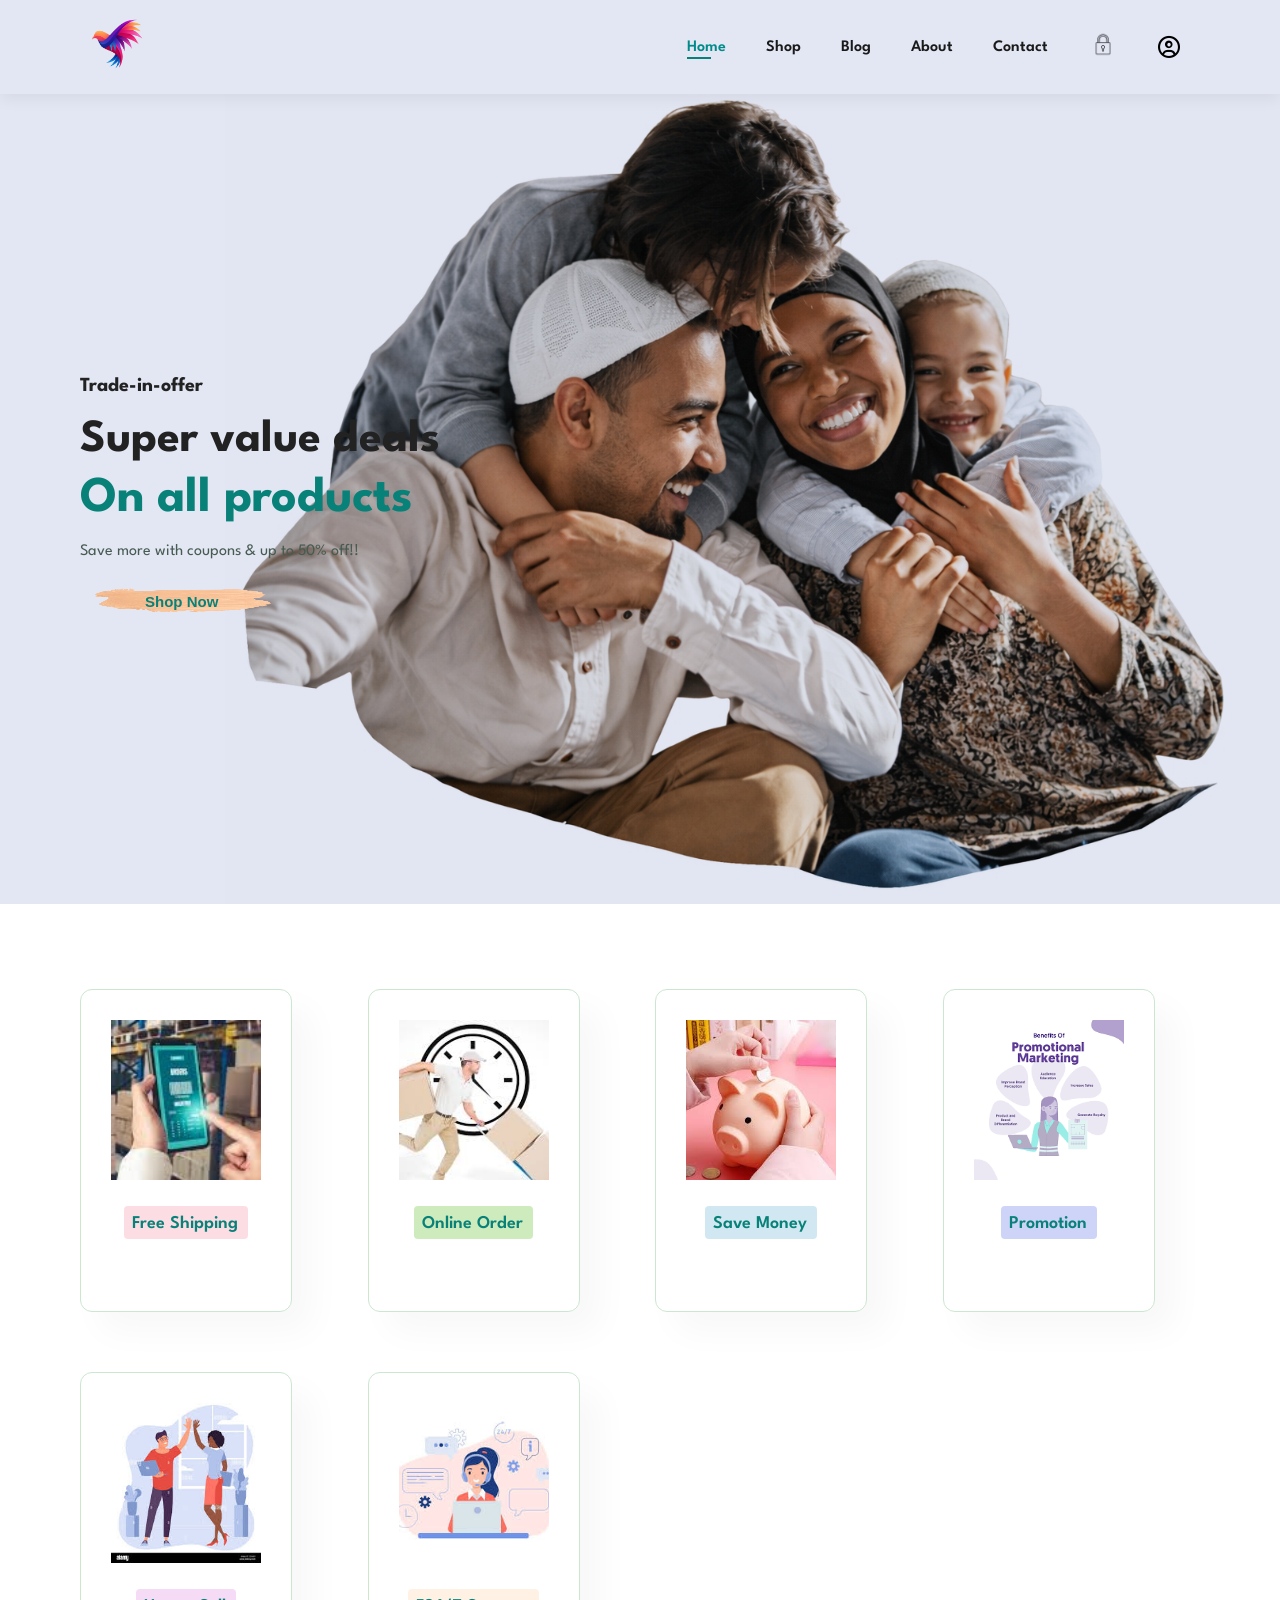
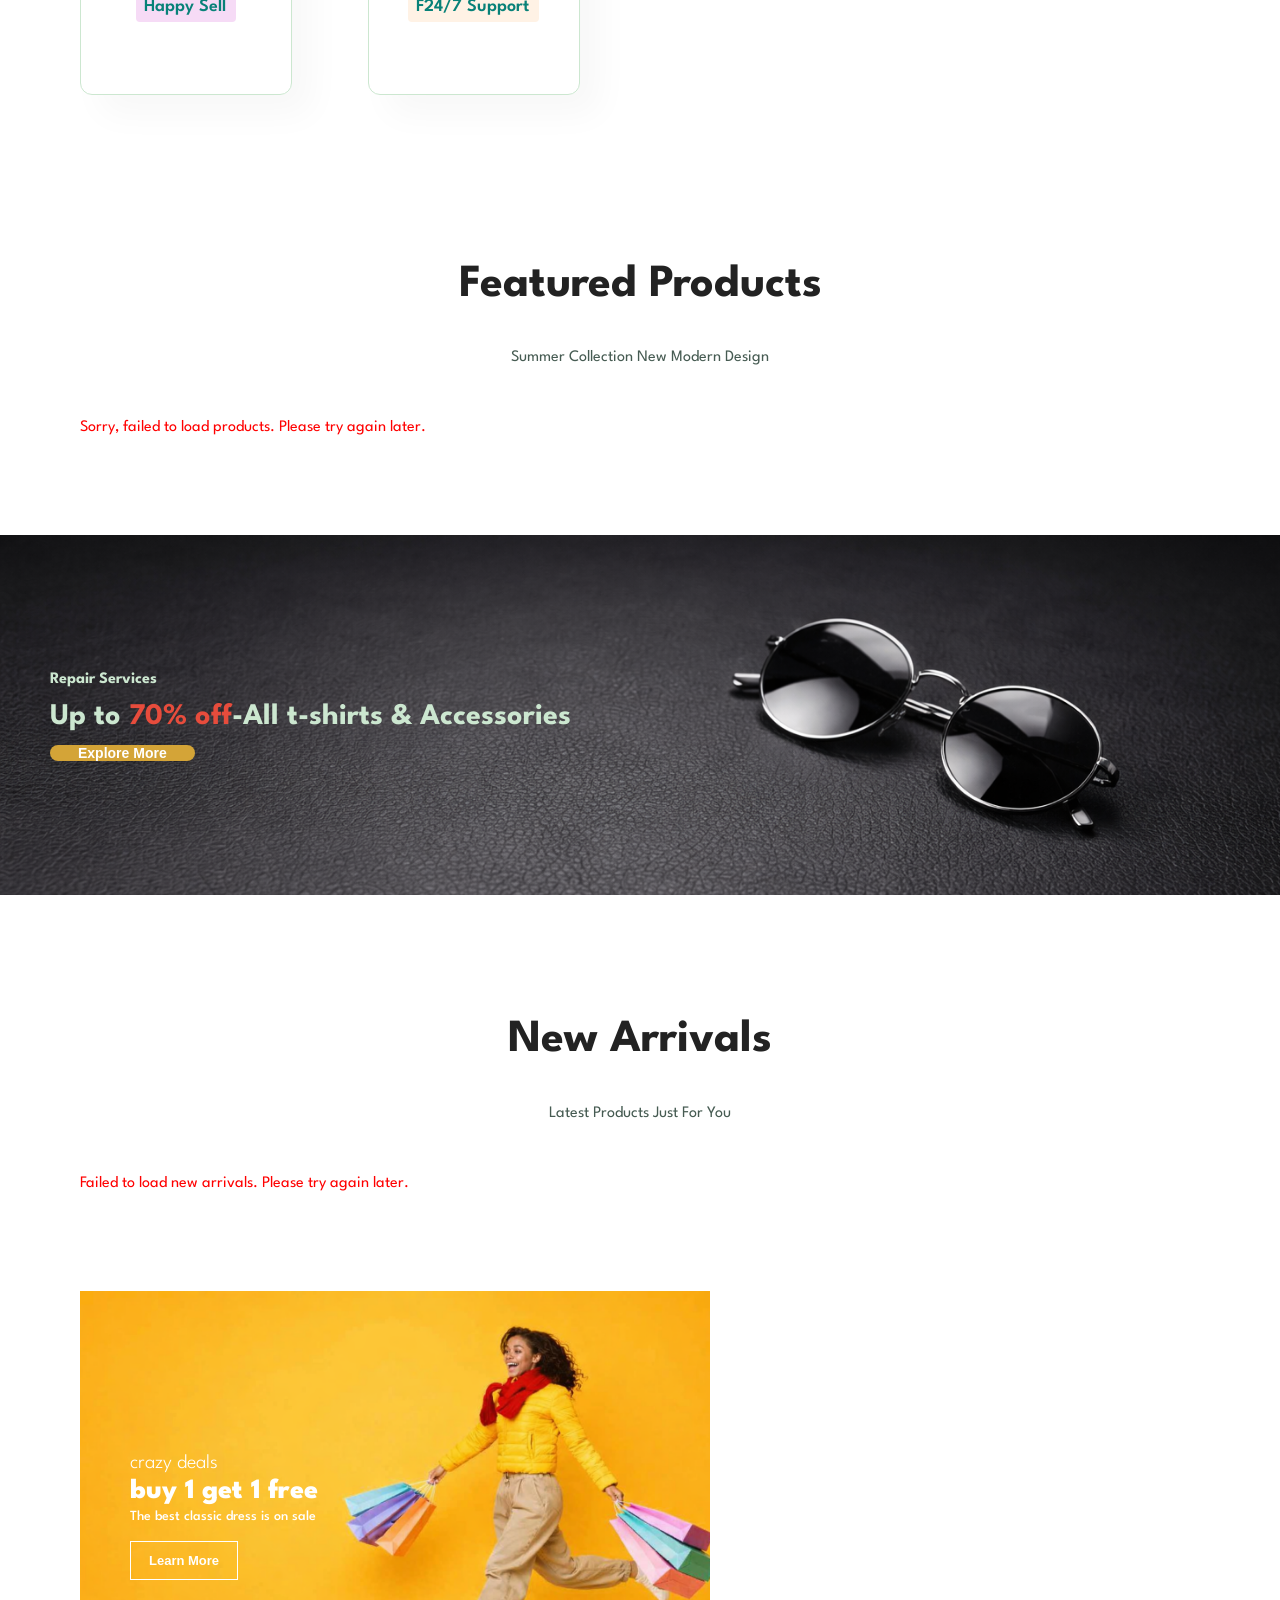
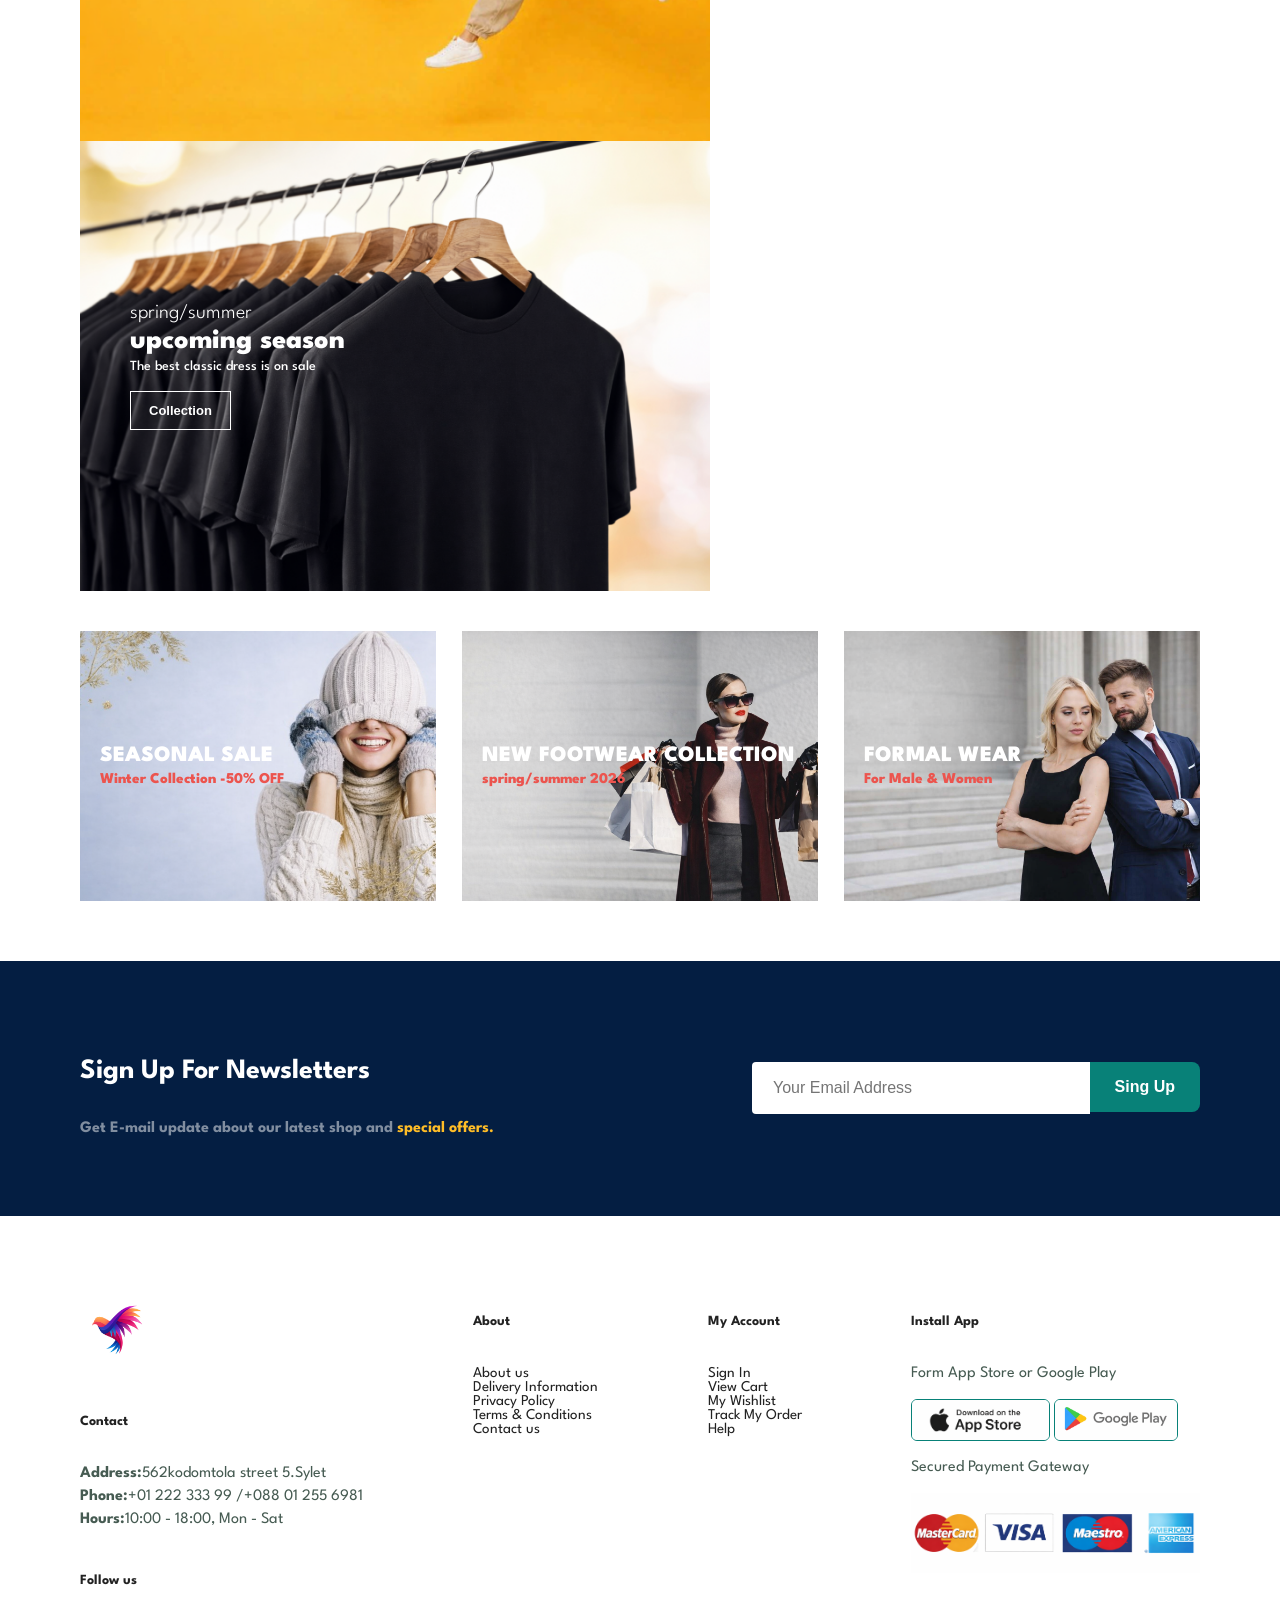
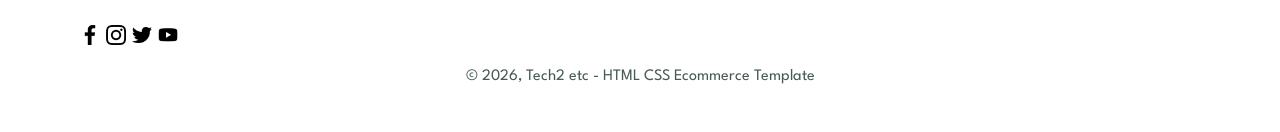
<file: index.html>
<!DOCTYPE html>
    <html lang="en">
    <head>
        <meta charset="UTF-8">
        <meta name="viewport" content="width=device-width, initial-scale=1.0">
        <title>E-commerce</title>
        <link
    rel="stylesheet"
    href="https://cdnjs.cloudflare.com/ajax/libs/font-awesome/6.5.1/css/all.min.css"
    integrity="sha512-DTOQO9RWCH3ppGqcWaEA1BIZOC6xxalwEsw9c2QQeAIftl+Vegovlnee1c9QX4TctnWMn13TZye+giMm8e2LwA=="
    crossorigin="anonymous"
    referrerpolicy="no-referrer"
    /> 
     
        <link rel="stylesheet" href="style.css">
    </head>
    <body>
        
    <section id="header">
        <a href="#"><img src="image/logo3.png" height="70" class="logo"></a>
        <div>
            <ul id="navbar">
                <li><a class="active" href="index.html">Home</a></li>
                <li><a href="shop.html">Shop</a></li>
                <li><a href="blog.html">Blog</a></li>
                <li><a href="about.html">About</a></li>
                <li><a href="contact.html">Contact</a></li>
                <li id="lg-bag"><a href="cart.html"><img src="image/lock1.png" height="30"></a></li>
               <li id="lg-account"><a href="#"><i class="far fa-user-circle" style="font-size: 22px;"></i></a></li>
                <a href="#" id="close"><img src="image/close.png" height="10" alt=""></a>

            </ul>
        </div>
        <div id="mobile">
            <a href="cart.html"><img src="image/lock1.png" height="30"></a>
            <img id="bar" src="image/menu.png"height="30" alt="">
        </div>
    </section>
    <section id="hero">
        <h4>Trade-in-offer</h4>
        <h2>Super value deals</h2>
        <h1>On all products</h1>
        <p>Save more with coupons & up to 50% off!!</p>
        <button>Shop Now</button>
    </section>
    <section id="feature" class="section-p1">
        <div class="fe-box">
            <img src="image/features/f1.png" alt="">
            <h6>Free Shipping</h6>
        </div>
        <div class="fe-box">
            <img src="image/features/online.jpg" alt="">
            <h6>Online Order</h6>
        </div>
        <div class="fe-box">
            <img src="image/features/save.jpg" alt="">
            <h6>Save Money</h6>
        </div>
        <div class="fe-box">
            <img src="image/features/promotion.png" alt="">
            <h6>Promotion</h6>
        </div>
        <div class="fe-box">
            <img src="image/features/sell.jpg" alt="">
            <h6>Happy Sell</h6>
        </div>
        <div class="fe-box">
            <img src="image/features/support.jpg" alt="">
            <h6>F24/7 Support</h6>
        </div>
    </section>
       <section id="product1" class="section-p1">
    <h2>Featured Products</h2>
    <p>Summer Collection New Modern Design</p>

    <div class="pro-container" id="productContainer"></div>

</section>



<!-- Lightbox -->
<div id="lightbox" class="lightbox">
    <span class="close">&times;</span>
    <div class="lightbox-content">
        <!-- Left side - Image section -->
        <div class="image-section">
            <img class="lightbox-img" id="lightbox-img">
            
            <!-- Navigation buttons -->
            <button class="lightbox-prev">&#10094;</button>
            <button class="lightbox-next">&#10095;</button>
            
            <!-- Image counter -->
            <div class="lightbox-counter" id="lightbox-counter">1 / 5</div>
            
            <!-- Thumbnails container -->
            <div class="thumbnail-container" id="thumbnail-container"></div>
        </div>

        <!-- Right side - Product details section -->
        <div class="details-section">
            <div class="product-title" id="product-title"></div>
            <div class="product-category" id="product-category"></div>
            
            <div class="rating-section">
                <div class="stars" id="product-stars"></div>
                <div class="rating-count" id="product-rating"></div>
            </div>
            
            <div class="product-description" id="product-description"></div>
            
            <div class="product-price" id="product-price"></div>
            
            <div class="stock-status" id="product-stock"></div>
            
            <button class="add-to-cart-btn">Add to Cart</button>
        </div>
    </div>
</div>
<section id="banner" class="section-m1">
    <h4>Repair Services</h4>
    <h2>Up to <span>70% off</span>-All t-shirts & Accessories</h2>
    <button class="normal">Explore More</button>
</section>
<section id="product2" class="section-p1">
    <h2>New Arrivals</h2>
    <p>Latest Products Just For You</p>

    <div class="pro-container" id="newArrivalsContainer"></div>

</section>
<section id="sm-banner" class="section-p1">
    <div class="banner-box">
        <h4>crazy deals</h4>
        <h2>buy 1 get 1 free</h2>
        <span>The best classic dress is on sale </span>
        <button class="white">Learn More</button>
    </div>
    <div class="banner-box banner-box2">
        <h4>spring/summer</h4>
        <h2>upcoming season</h2>
        <span>The best classic dress is on sale </span>
        <button class="white">Collection</button>
    </div>
</section>
<section id="banner3">
        <div class="banner-box">
            <h2>SEASONAL SALE </h2>
            <h3>Winter Collection -50% OFF</h3>
        </div>
        <div class="banner-box banner-box2">
            <h2>NEW FOOTWEAR COLLECTION </h2>
            <h3>spring/summer 2026</h3>
        </div>
        <div class="banner-box banner-box3">
            <h2>FORMAL WEAR</h2>
            <h3>For Male & Women</h3>
        </div>
    </section>
    <section id="newsletter" class="section-p1 section-m1">
        <div class="newstag">
            <h4>Sign Up For Newsletters</h4>
            <p>Get E-mail update about our latest shop and <span>special offers.</span> </p>
        </div>
        <div class="form">
            <input type="text" placeholder="Your Email Address">
            <button class="normal">Sing Up</button>
        </div>
    </section>
    <footer class="section-p1">
        <div class="col">
            <img class="logo" src="image/logo3.png" height="70" alt="">
            <h4>Contact</h4>
            <p><strong>Address:</strong>562kodomtola street 5.Sylet</p>
            <p><strong>Phone:</strong>+01 222 333 99 /+088 01 255 6981 </p>
            <p><strong>Hours:</strong>10:00 - 18:00, Mon - Sat</p>
            <div class="follow">
                <h4>Follow us</h4>
                <div class="icon">
                    <img src="image/facebook.png"height= "20" alt="">
                    <img src="image/instagram.png" height="20">
                    <img src="image/twitter.png"height= "20" alt="">
                    <img src="image/youtube.png"height= "20" alt="">

                </div>
            </div>
        </div>

        <div class="col">
            <h4>About</h4>
            <a href="#">About us</a>
            <a href="#">Delivery Information</a>
            <a href="#">Privacy Policy</a>
            <a href="#">Terms & Conditions</a>
            <a href="#">Contact us</a>
        </div>

        <div class="col">
            <h4>My Account</h4>
            <a href="#">Sign In</a>
            <a href="#">View Cart</a>
            <a href="#">My Wishlist</a>
            <a href="#">Track My Order</a>
            <a href="#">Help</a>
        </div>
      
        <div class="col install">
            <h4>Install App</h4>
            <p>Form App Store or Google Play</p>
            <div class="row">
                <img src="image/app store.png" height="40">
                <img src="image/google play 1.png "height="40" alt="">
            </div>
             <p>Secured Payment Gateway</p>
            <img src="image/pay.png"height="80" alt="">
             <g></g>
        </div>

        <div class="copyright">
            <p>© 2026, Tech2 etc - HTML CSS Ecommerce Template</p>
        </div>
    </footer>

    <script src="script.js"></script>
    </body>
    </html>
</file>
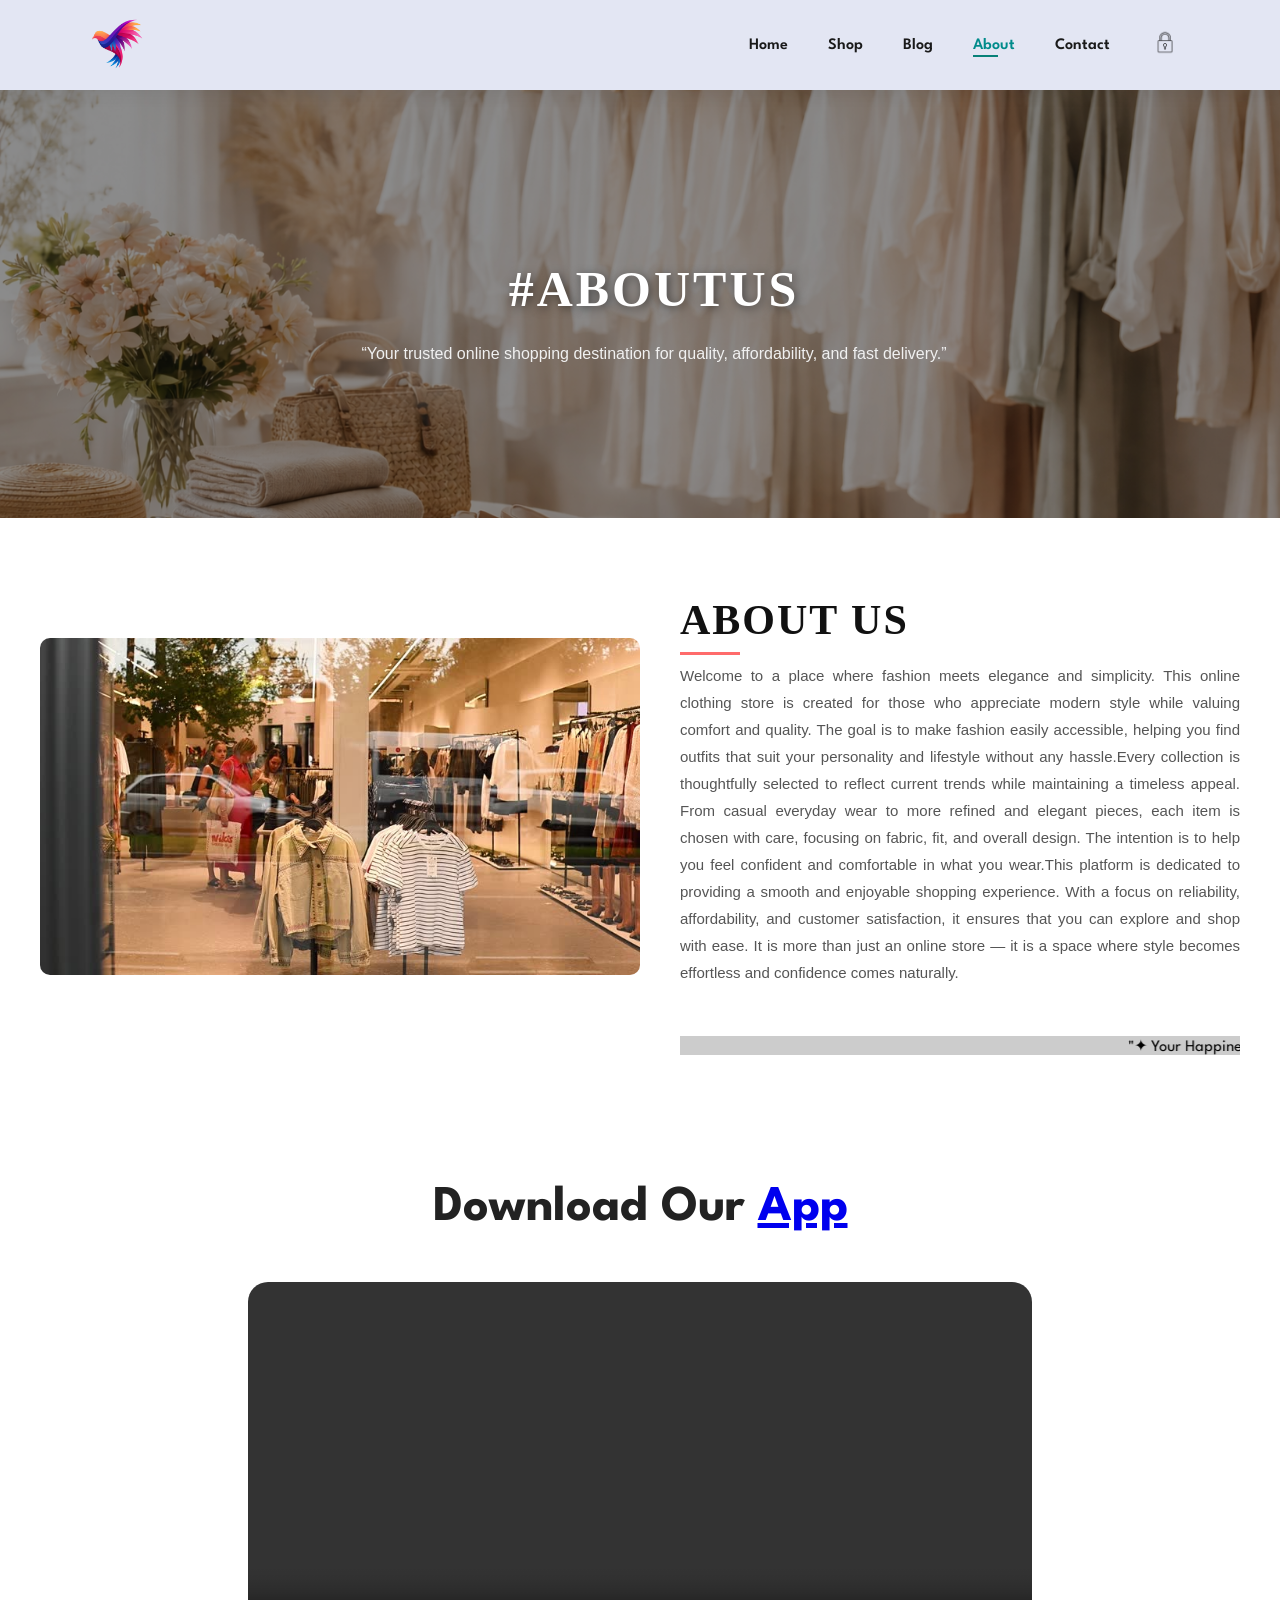
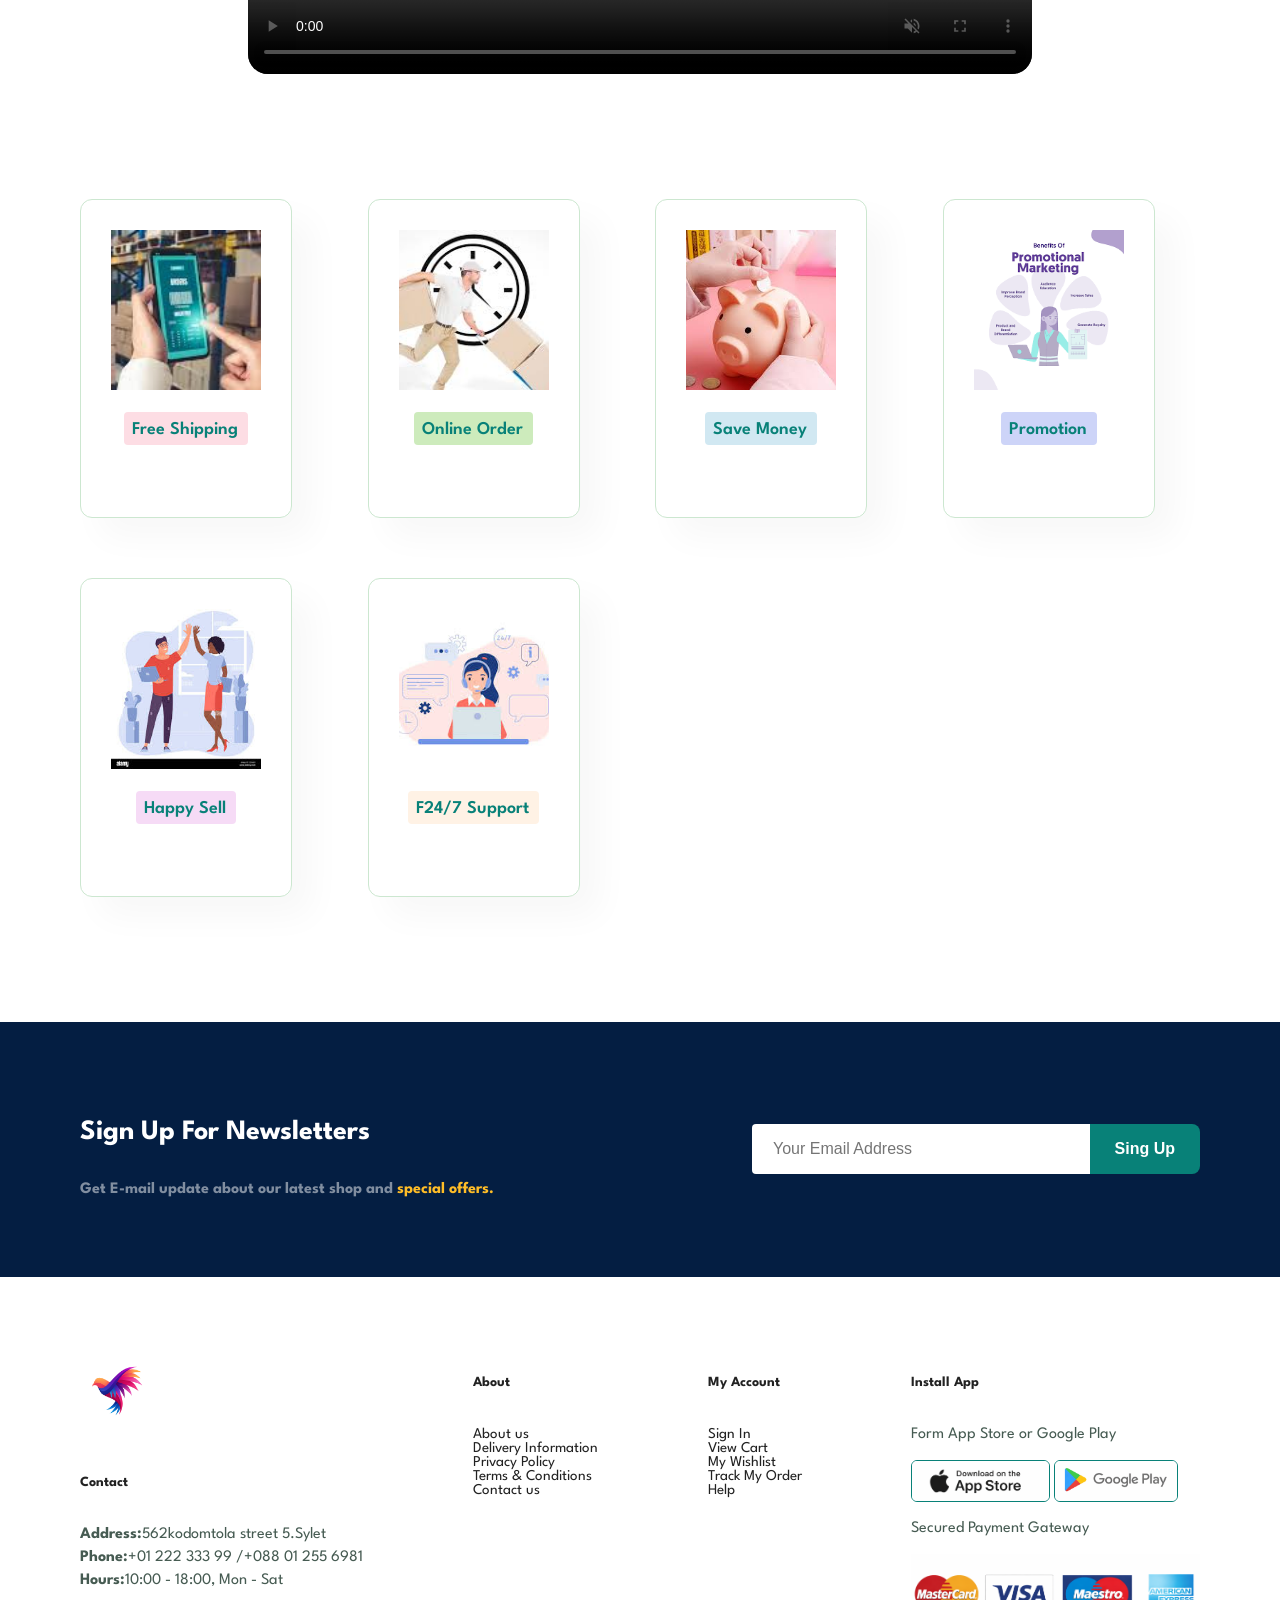
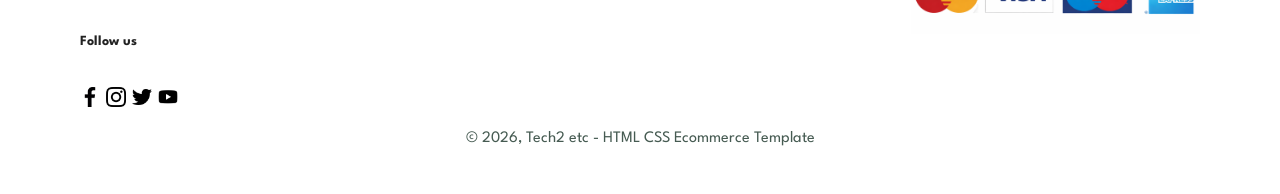
<file: about.html>
<html lang="en">
    <head>
        <meta charset="UTF-8">
        <meta name="viewport" content="width=device-width, initial-scale=1.0">
        <title>E-commerce</title>
        <link
    rel="stylesheet"
    href="https://cdnjs.cloudflare.com/ajax/libs/font-awesome/6.5.1/css/all.min.css"
    integrity="sha512-DTOQO9RWCH3ppGqcWaEA1BIZOC6xxalwEsw9c2QQeAIftl+Vegovlnee1c9QX4TctnWMn13TZye+giMm8e2LwA=="
    crossorigin="anonymous"
    referrerpolicy="no-referrer"
    />
    
        <link rel="stylesheet" href="style.css">
    </head>
    <body>
        
    <section id="header">
        <a href="#"><img src="image/logo3.png" height="70" class="logo"></a>
        <div>
            <ul id="navbar">
                <li><a  href="index.html">Home</a></li>
                <li><a  href="shop.html">Shop</a></li>
                <li><a  href="blog.html">Blog</a></li>
                <li><a class="active"  href="about.html">About</a></li>
                <li><a href="contact.html">Contact</a></li>
                <li id="lg-bag"><a href="cart.html"><img src="image/lock1.png" height="30"></a></li>
                <a href="#" id="close"><img src="image/close.png" height="10" alt=""></a>

            </ul>
        </div>
        <div id="mobile">
            <a href="cart.html"><img src="image/lock1.png" height="30"></a>
            <img id="bar" src="image/menu.png"height="30" alt="">
        </div>
</section> 
<section id="page-header" class="about-header"> 
    <h2>#AboutUs</h2> 
    <p>“Your trusted online shopping destination for quality, affordability, and fast delivery.”</p> 


 
</section>

    
   <section id="about-header" class="section-p1">
    <img src="image/About/b2.jpg" alt="">
    <div>
        <h2>About US</h2>
        <p>Welcome to a place where fashion meets elegance and simplicity. This online clothing store is created for those who appreciate modern style while valuing comfort and quality. The goal is to make fashion easily accessible, helping you find outfits that suit your personality and lifestyle without any hassle.Every collection is thoughtfully selected to reflect current trends while maintaining a timeless appeal. From casual everyday wear to more refined and elegant pieces, each item is chosen with care, focusing on fabric, fit, and overall design. The intention is to help you feel confident and comfortable in what you wear.This platform is dedicated to providing a smooth and enjoyable shopping experience. With a focus on reliability, affordability, and customer satisfaction, it ensures that you can explore and shop with ease. It is more than just an online store — it is a space where style becomes effortless and confidence comes naturally.
        </p>

        <abbr title=""> </abbr>
    
        <br><br>

        <marquee bgcolor ="#ccc" loop ="-1" scrollamount="5" width ="100%">"✦ Your Happiness Starts With a Click✦Shop With Us✦"

        </marquee>
    </div>
</section>
<section id ="about-app" class="section-p1">
    <h1>Download Our <a href="#">App</a> </h1>
    <div class="video-section">
  <video class="about-video" controls autoplay muted loop>
    <source autoplay muted loop src="/image/About/Video.mp4" type="video/mp4">

  </video>
</div>
</section>
<section id="feature" class="section-p1">
        <div class="fe-box">
            <img src="image/features/f1.png" alt="">
            <h6>Free Shipping</h6>
        </div>
        <div class="fe-box">
            <img src="image/features/online.jpg" alt="">
            <h6>Online Order</h6>
        </div>
        <div class="fe-box">
            <img src="image/features/save.jpg" alt="">
            <h6>Save Money</h6>
        </div>
        <div class="fe-box">
            <img src="image/features/promotion.png" alt="">
            <h6>Promotion</h6>
        </div>
        <div class="fe-box">
            <img src="image/features/sell.jpg" alt="">
            <h6>Happy Sell</h6>
        </div>
        <div class="fe-box">
            <img src="image/features/support.jpg" alt="">
            <h6>F24/7 Support</h6>
        </div>
    </section>
    <section id="newsletter" class="section-p1 section-m1">
        <div class="newstag">
            <h4>Sign Up For Newsletters</h4>
            <p>Get E-mail update about our latest shop and <span>special offers.</span> </p>
        </div>
        <div class="form">
            <input type="text" placeholder="Your Email Address">
            <button class="normal">Sing Up</button>
        </div>
    </section>
    <footer class="section-p1">
        <div class="col">
            <img class="logo" src="image/logo3.png" height="70" alt="">
            <h4>Contact</h4>
            <p><strong>Address:</strong>562kodomtola street 5.Sylet</p>
            <p><strong>Phone:</strong>+01 222 333 99 /+088 01 255 6981 </p>
            <p><strong>Hours:</strong>10:00 - 18:00, Mon - Sat</p>
            <div class="follow">
                <h4>Follow us</h4>
                <div class="icon">
                    <img src="image/facebook.png"height= "20" alt="">
                    <img src="image/instagram.png" height="20">
                    <img src="image/twitter.png"height= "20" alt="">
                    <img src="image/youtube.png"height= "20" alt="">

                </div>
            </div>
        </div>

        <div class="col">
            <h4>About</h4>
            <a href="#">About us</a>
            <a href="#">Delivery Information</a>
            <a href="#">Privacy Policy</a>
            <a href="#">Terms & Conditions</a>
            <a href="#">Contact us</a>
        </div>

        <div class="col">
            <h4>My Account</h4>
            <a href="#">Sign In</a>
            <a href="#">View Cart</a>
            <a href="#">My Wishlist</a>
            <a href="#">Track My Order</a>
            <a href="#">Help</a>
        </div>

        <div class="col install">
            <h4>Install App</h4>
            <p>Form App Store or Google Play</p>
            <div class="row">
                <img src="image/app store.png" height="40">
                <img src="image/google play 1.png "height="40" alt="">
            </div>
             <p>Secured Payment Gateway</p>
            <img src="image/pay.png"height="80" alt="">
             <g></g>
        </div>

        <div class="copyright">
            <p>© 2026, Tech2 etc - HTML CSS Ecommerce Template</p>
        </div>
    </footer>


    <script src="script.js"></script>
    </body>
    </html>
</file>
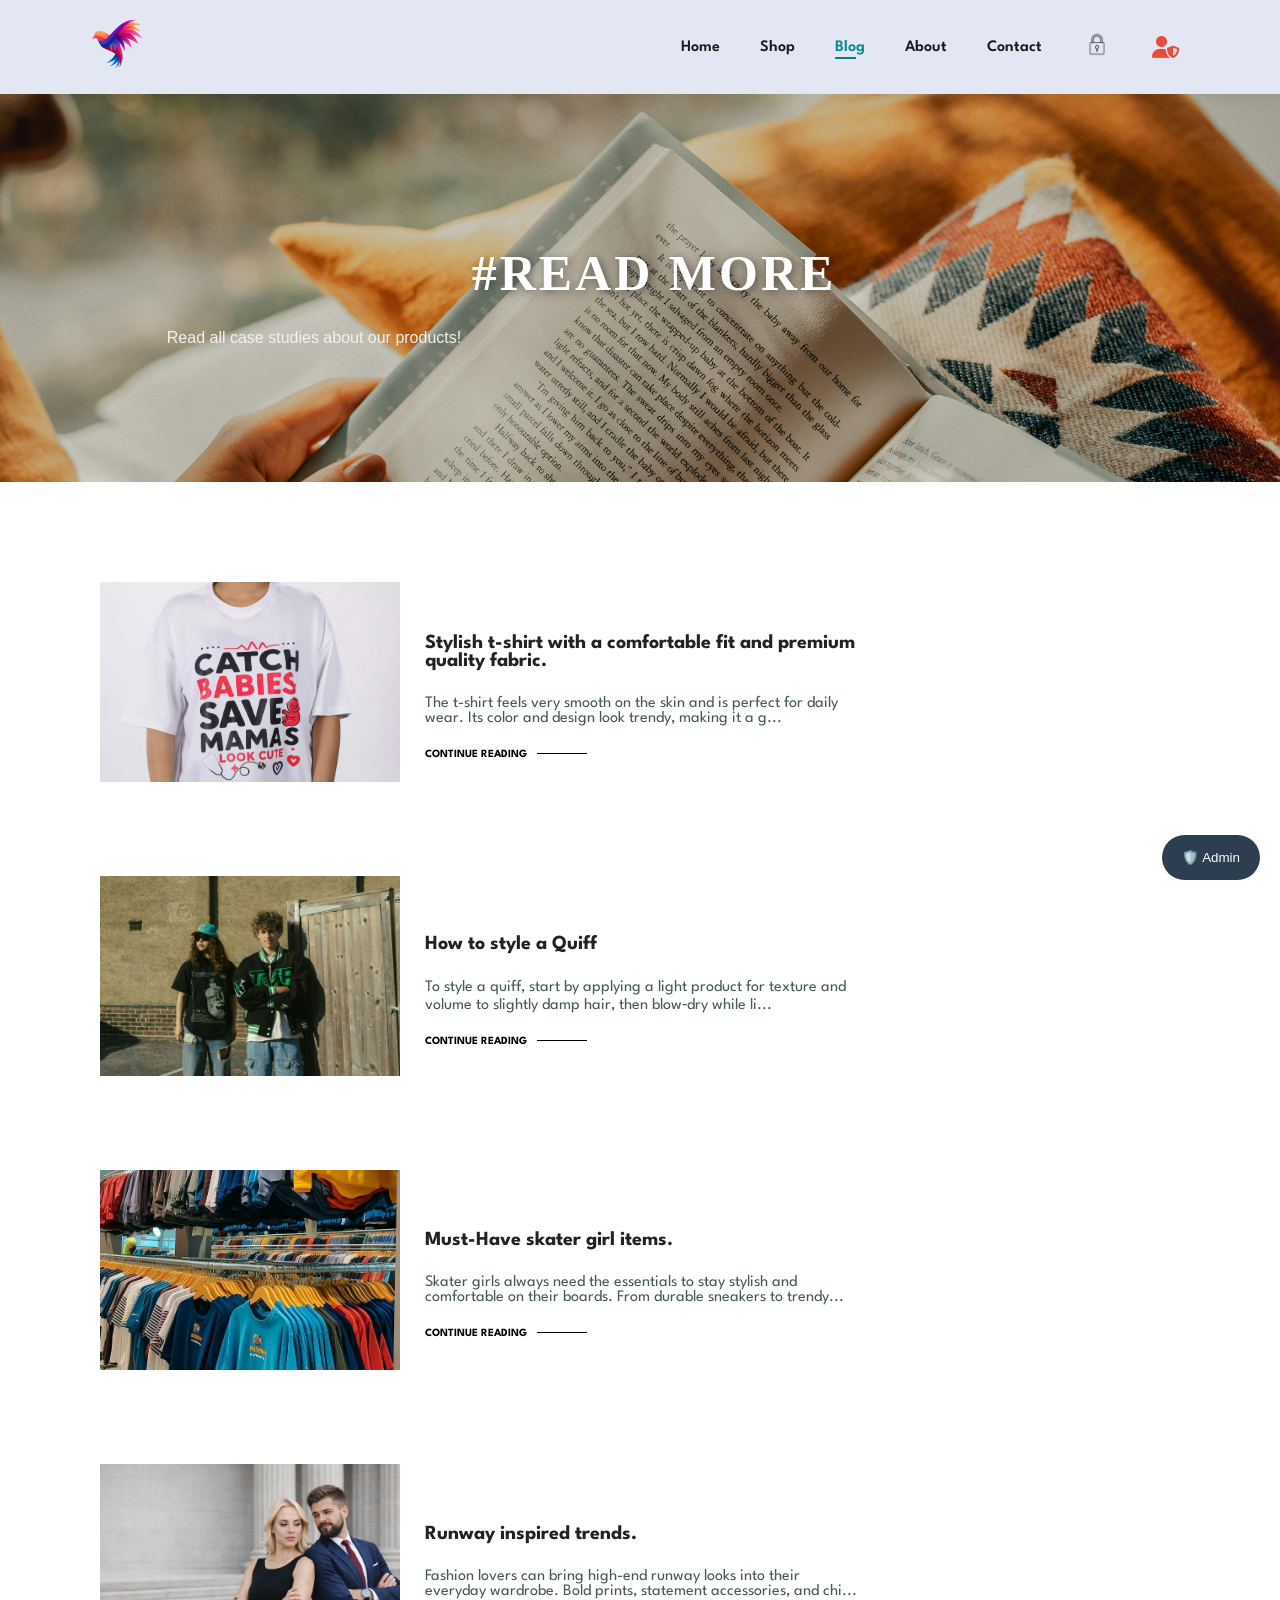
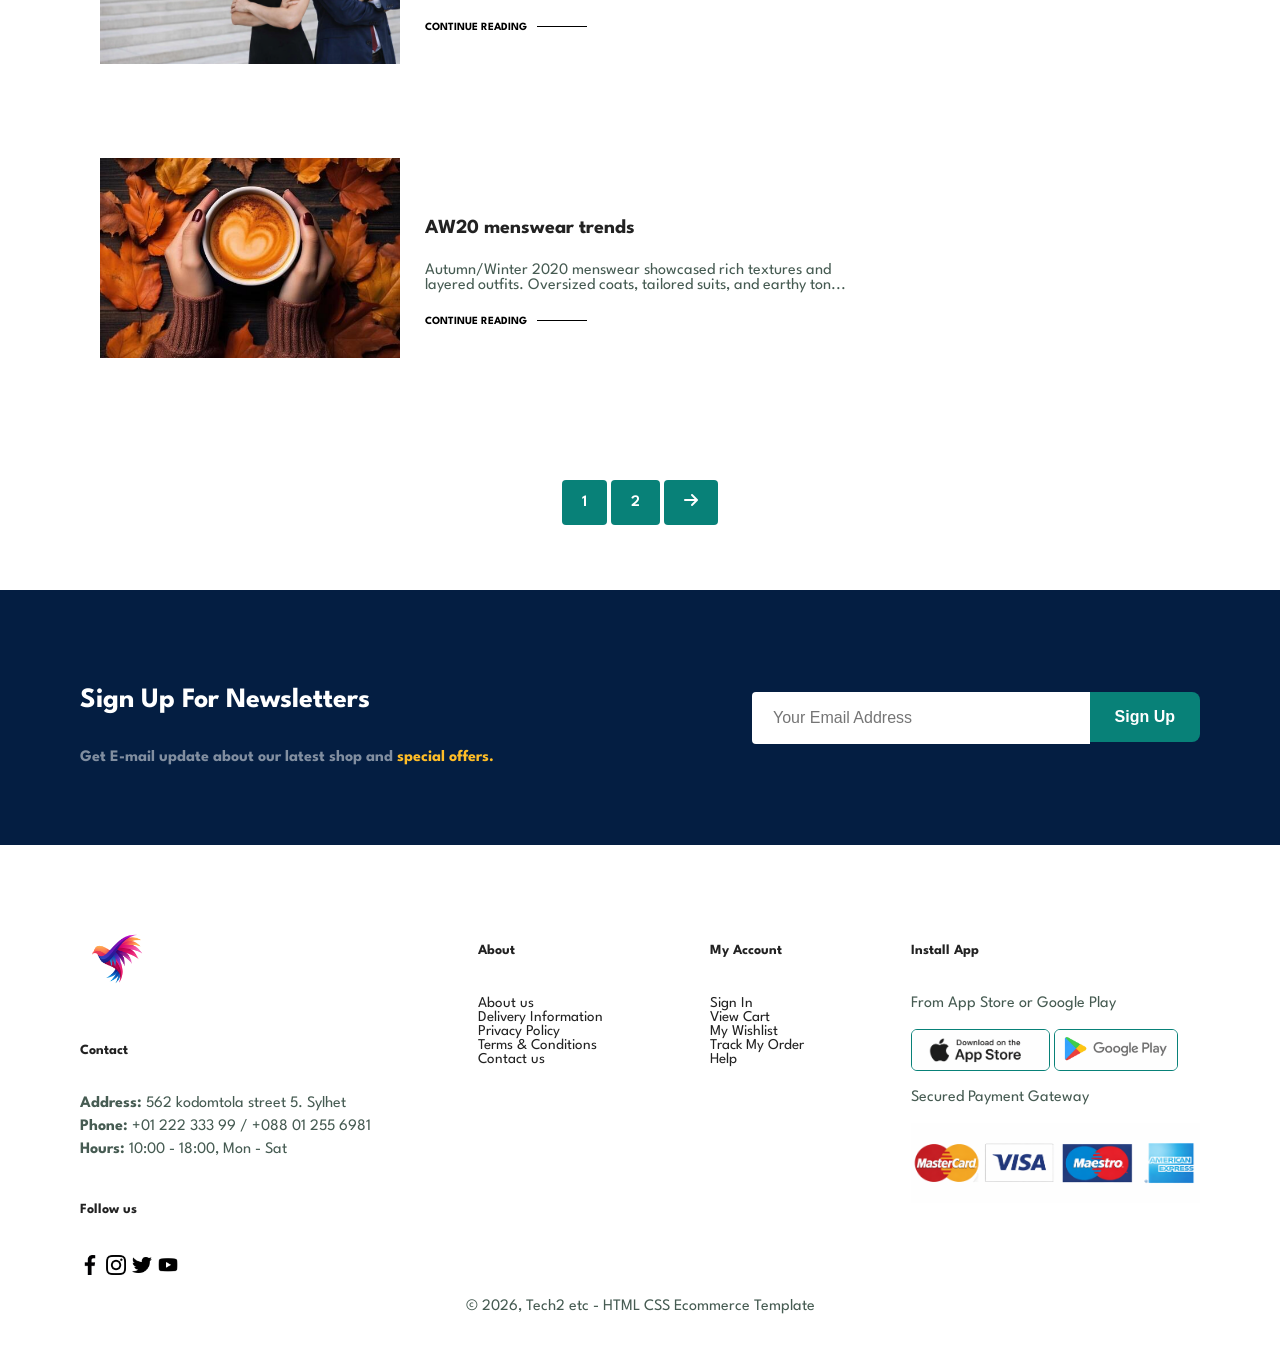
<file: Blog.html>
<!DOCTYPE html>
<html lang="en">
<head>
    <meta charset="UTF-8">
    <meta name="viewport" content="width=device-width, initial-scale=1.0">
    <title>E_commerce - Blog</title>
    <link
        rel="stylesheet"
        href="https://cdnjs.cloudflare.com/ajax/libs/font-awesome/6.5.1/css/all.min.css"
        integrity="sha512-DTOQO9RWCH3ppGqcWaEA1BIZOC6xxalwEsw9c2QQeAIftl+Vegovlnee1c9QX4TctnWMn13TZye+giMm8e2LwA=="
        crossorigin="anonymous"
        referrerpolicy="no-referrer"
    />
    <link rel="stylesheet" href="style.css">
</head>
<body>
    
    <section id="header">
        <a href="#"><img src="image/logo3.png" height="70" class="logo"></a>
        <div>
            <ul id="navbar">
                <li><a href="index.html">Home</a></li>
                <li><a href="shop.html">Shop</a></li>
                <li><a class="active" href="blog.html">Blog</a></li>
                <li><a href="about.html">About</a></li>
                <li><a href="contact.html">Contact</a></li>
                <li id="lg-bag"><a href="cart.html"><img src="image/lock1.png" height="30"></a></li>
                <li id="lg-admin"><a href="#" id="admin-icon"><i class="fas fa-user-shield" style="font-size: 22px; color: #088178;"></i></a></li>
                <a href="#" id="close"><img src="image/close.png" height="10" alt=""></a>
            </ul>
        </div>
        <div id="mobile">
            <a href="cart.html"><img src="image/lock1.png" height="30"></a>
            <a href="#" id="mobile-admin"><i class="fas fa-user-shield" style="font-size: 22px; color: #088178;"></i></a>
            <img id="bar" src="image/menu.png" height="30" alt="">
        </div>
    </section>

    <section id="page-header" class="blog-header">
        <h2>#read more</h2>
        <p>Read all case studies about our products!</p>
    </section>

    <section id="blog">
        <div class="blog-box">
            <div class="blog-img">
                <img src="image/blog1.jpg" alt="">
            </div>
            <div class="blog-details">
                <h4>Stylish t-shirt with a comfortable fit and premium quality fabric.</h4>
                <p>The t-shirt feels very smooth on the skin and is perfect for daily wear. Its color and design look trendy, making it a great choice for casual outfits</p>
                <a href="#">CONTINUE READING</a>
            </div>
            <h1>13/01</h1>
        </div>
        <div class="blog-box">
            <div class="blog-img">
                <img src="image/blog2.png" alt="">
            </div>
            <div class="blog-details">
                <h4>How to style a Quiff</h4>
                <p>To style a quiff, start by applying a light product for texture and volume to slightly damp hair, then blow‑dry while lifting the front section upward and backward to create height and shape.</p>
                <a href="#">CONTINUE READING</a>
            </div>
            <h1>13/01</h1>
        </div>
        <div class="blog-box">
            <div class="blog-img">
                <img src="image/blog3.png" alt="">
            </div>
            <div class="blog-details">
                <h4>Must-Have skater girl items.</h4>
                <p>Skater girls always need the essentials to stay stylish and comfortable on their boards. From durable sneakers to trendy graphic tees, these items make skating fun and effortless.</p>
                <a href="#">CONTINUE READING</a>
            </div>
            <h1>13/01</h1>
        </div>
        <div class="blog-box">
            <div class="blog-img">
                <img src="image/b7.png" alt="">
            </div>
            <div class="blog-details">
                <h4>Runway inspired trends.</h4>
                <p>Fashion lovers can bring high-end runway looks into their everyday wardrobe. Bold prints, statement accessories, and chic silhouettes make any outfit stand out.</p>
                <a href="#">CONTINUE READING</a>
            </div>
            <h1>13/01</h1>
        </div>
        <div class="blog-box">
            <div class="blog-img">
                <img src="image/blog4.jpg" alt="">
            </div>
            <div class="blog-details">
                <h4>AW20 menswear trends</h4>
                <p>Autumn/Winter 2020 menswear showcased rich textures and layered outfits. Oversized coats, tailored suits, and earthy tones defined the season's style.</p>
                <a href="#">CONTINUE READING</a>
            </div>
            <h1>13/01</h1>
        </div>
    </section>
<!-- Overlay -->
<div id="admin-overlay" class="admin-overlay"></div>

<!-- Admin Panel - Slides from Right -->
<div id="admin-modal" class="admin-modal">
    <div class="admin-modal-content">
        <div class="admin-modal-header">
            <h2><i class="fas fa-user-shield"></i> Admin Panel</h2>
            <span class="admin-close">&times;</span>
        </div>
        <div class="admin-modal-body">
            <!-- Tab Buttons -->
            <div class="admin-tab-buttons">
                <button class="admin-tab-btn active" data-tab="create-tab">➕ Create New Post</button>
                <button class="admin-tab-btn" data-tab="manage-tab">✏️ Manage Posts</button>
            </div>
            
            <!-- Create Post Tab -->
            <div id="create-tab" class="admin-tab-content active-tab">
                <h3>Create New Blog Post</h3>
                <form id="create-post-form">
                    <input type="text" id="post-title" placeholder="Post Title" required>
                    <textarea id="post-description" placeholder="Post Description" rows="3" required></textarea>
                    <input type="text" id="post-image" placeholder="Image URL" required>
                    <input type="text" id="post-date" placeholder="Date (DD/MM)" required>
                    <button type="submit" class="create-btn">📤 Publish Post</button>
                </form>
            </div>
            
            <!-- Manage Posts Tab -->
            <div id="manage-tab" class="admin-tab-content">
                <h3>Manage Posts</h3>
                <div id="posts-list" class="admin-posts-list"></div>
            </div>
        </div>
    </div>
</div>

<!-- Admin Trigger Button -->
<button id="admin-icon" style="position:fixed; bottom:20px; right:20px; background:#2c3e50; color:white; border:none; padding:15px 20px; border-radius:50px; cursor:pointer; z-index:999;">
    🛡️ Admin
</button>
    <!-- Lightbox -->
    <div id="lightbox" class="lightbox">
        <span class="close">&times;</span>
        <div class="lightbox-content">
            <div class="image-section">
                <img class="lightbox-img" id="lightbox-img">
                <button class="lightbox-prev">&#10094;</button>
                <button class="lightbox-next">&#10095;</button>
                <div class="lightbox-counter" id="lightbox-counter">1 / 5</div>
                <div class="thumbnail-container" id="thumbnail-container"></div>
            </div>
            <div class="details-section">
                <div class="product-title" id="product-title"></div>
                <div class="product-category" id="product-category"></div>
                <div class="rating-section">
                    <div class="stars" id="product-stars"></div>
                    <div class="rating-count" id="product-rating"></div>
                </div>
                <div class="product-description" id="product-description"></div>
                <div class="product-price" id="product-price"></div>
                <div class="stock-status" id="product-stock"></div>
                <button class="add-to-cart-btn">Add to Cart</button>
            </div>
        </div>
    </div>

    <section id="pagination" class="section-p1">
        <a href="#">1</a>
        <a href="#">2</a>
        <a href="#"><i class="fa-solid fa-arrow-right"></i></a>
    </section>

    <section id="newsletter" class="section-p1 section-m1">
        <div class="newstag">
            <h4>Sign Up For Newsletters</h4>
            <p>Get E-mail update about our latest shop and <span>special offers.</span></p>
        </div>
        <div class="form">
            <input type="text" placeholder="Your Email Address">
            <button class="normal">Sign Up</button>
        </div>
    </section>

    <footer class="section-p1">
        <div class="col">
            <img class="logo" src="image/logo3.png" height="70" alt="">
            <h4>Contact</h4>
            <p><strong>Address:</strong> 562 kodomtola street 5. Sylhet</p>
            <p><strong>Phone:</strong> +01 222 333 99 / +088 01 255 6981</p>
            <p><strong>Hours:</strong> 10:00 - 18:00, Mon - Sat</p>
            <div class="follow">
                <h4>Follow us</h4>
                <div class="icon">
                    <img src="image/facebook.png" height="20" alt="">
                    <img src="image/instagram.png" height="20" alt="">
                    <img src="image/twitter.png" height="20" alt="">
                    <img src="image/youtube.png" height="20" alt="">
                </div>
            </div>
        </div>

        <div class="col">
            <h4>About</h4>
            <a href="#">About us</a>
            <a href="#">Delivery Information</a>
            <a href="#">Privacy Policy</a>
            <a href="#">Terms & Conditions</a>
            <a href="#">Contact us</a>
        </div>

        <div class="col">
            <h4>My Account</h4>
            <a href="#">Sign In</a>
            <a href="#">View Cart</a>
            <a href="#">My Wishlist</a>
            <a href="#">Track My Order</a>
            <a href="#">Help</a>
        </div>

        <div class="col install">
            <h4>Install App</h4>
            <p>From App Store or Google Play</p>
            <div class="row">
                <img src="image/app store.png" height="40" alt="">
                <img src="image/google play 1.png" height="40" alt="">
            </div>
            <p>Secured Payment Gateway</p>
            <img src="image/pay.png" height="80" alt="">
        </div>

        <div class="copyright">
            <p>© 2026, Tech2 etc - HTML CSS Ecommerce Template</p>
        </div>
    </footer>

    <script src="script.js"></script>
</body>
</html>
</file>
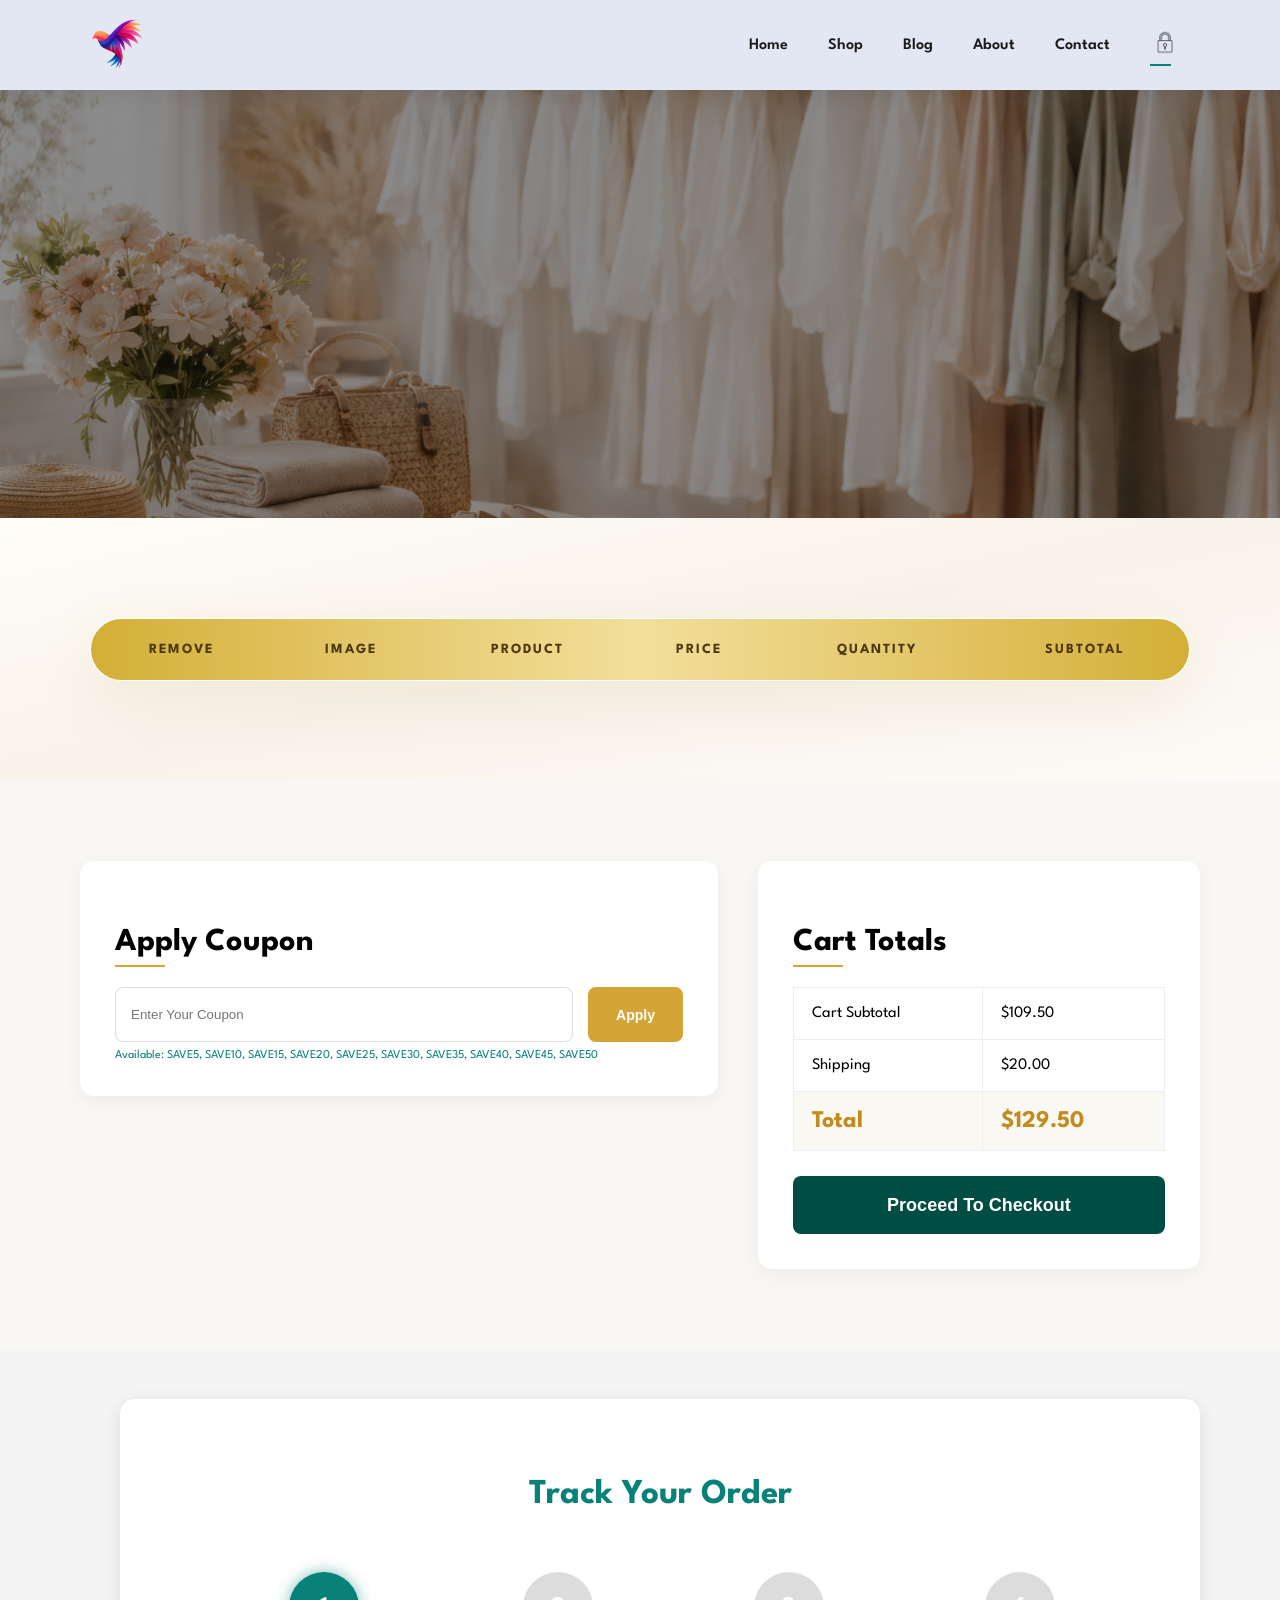
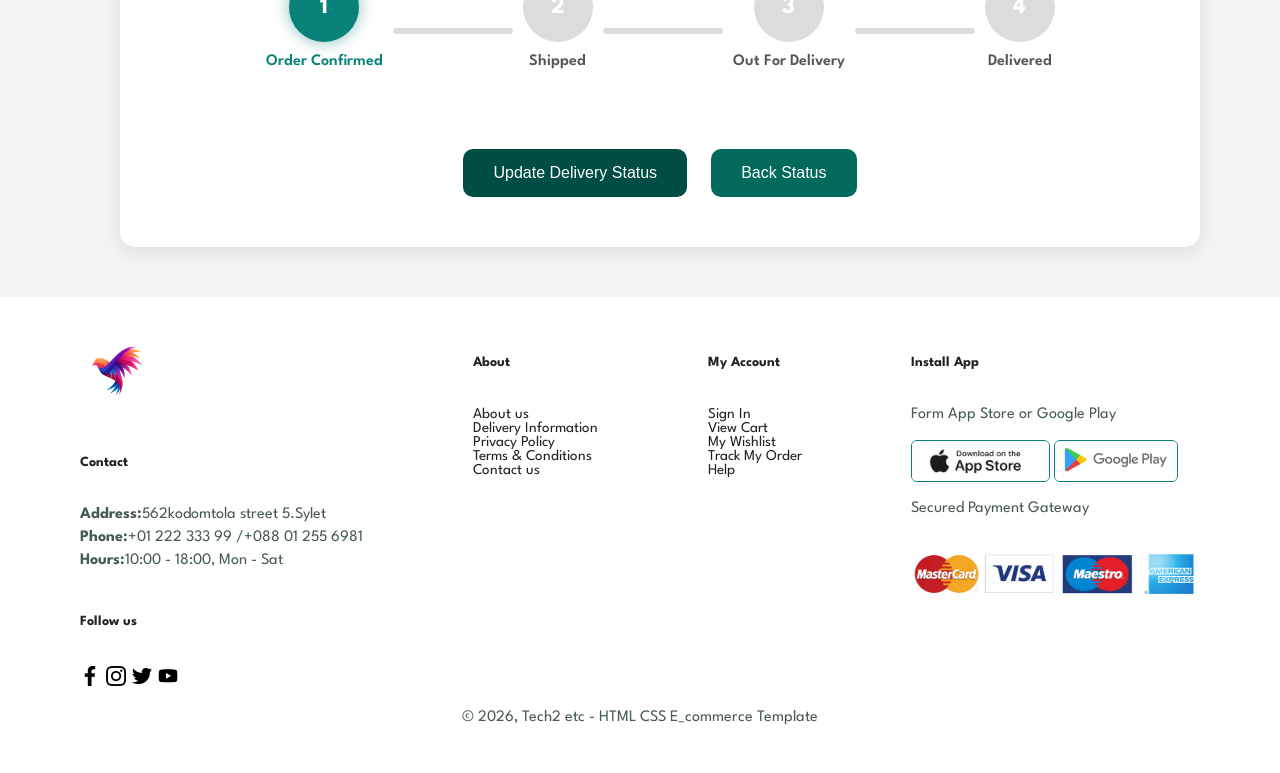
<file: Cart.html>
<html lang="en">
    <head>
        <meta charset="UTF-8">
        <meta name="viewport" content="width=device-width, initial-scale=1.0">
        <title>Ecommerce</title>
        <link
    rel="stylesheet"
    href="https://cdnjs.cloudflare.com/ajax/libs/font-awesome/6.5.1/css/all.min.css"
    integrity="sha512-DTOQO9RWCH3ppGqcWaEA1BIZOC6xxalwEsw9c2QQeAIftl+Vegovlnee1c9QX4TctnWMn13TZye+giMm8e2LwA=="
    crossorigin="anonymous"
    referrerpolicy="no-referrer"
    />
    
        <link rel="stylesheet" href="style.css">
    </head>
    <body>
        
    <section id="header">
        <a href="#"><img src="image/logo3.png" height="70" class="logo"></a>
        <div>
            <ul id="navbar">
                <li><a  href="index.html">Home</a></li>
                <li><a  href="shop.html">Shop</a></li>
                <li><a  href="blog.html">Blog</a></li>
                <li><a  href="about.html">About</a></li>
                <li><a  href="contact.html">Contact</a></li>
                <li id="lg-bag"><a class="active" href="cart.html"><img src="image/lock1.png" height="30"></a></li>
                <a href="#" id="close"><img src="image/close.png" height="10" alt=""></a>

            </ul>
        </div>
        <div id="mobile">
            <a href="cart.html"><img src="image/lock1.png" height="30"></a>
            <img id="bar" src="image/menu.png"height="30" alt="">
        </div>
</section> 
<section id="page-header" class="about-header"> 
   
</section>
<section id = "cart" class="section-p1 " >
    <table width="100%">
        <thead>
            <tr>
                <td>Remove</td>
                <td>Image</td>
                <td>Product</td>
                <td>Price</td>
                <td>Quantity</td>
                <td>SubTotal</td>
            </tr>
        </thead>
        <tbody></tbody>

    </table>

</section>
   <section id="cart-add" class="section-p1">
    <div id="coupon">
        <h3>Apply Coupon</h3>

        <div class="coupon-box">
            <input type="text" placeholder="Enter Your Coupon">
            <button class="normal">Apply</button>
        </div>
        <small style="display: block; margin-top: 8px; color: #088178; font-size: 12px;">
      Available: SAVE5, SAVE10, SAVE15, SAVE20, SAVE25, SAVE30, SAVE35, SAVE40, SAVE45, SAVE50
</small>
    </div>
    <div id="subtotal">
        <h3>Cart Totals</h3>

        <table>
            <tr>
                <td>Cart Subtotal</td>
                <td>$109.50</td>
            </tr>

            <tr>
                <td>Shipping</td>
                <td>$20.00</td>
            </tr>

            <tr>
                <td><strong>Total</strong></td>
                <td><strong>$129.50</strong></td>
            </tr>
        </table>

        <button class="normal">
            Proceed To Checkout
        </button>
    </div>

</section>
<section class="tracking-section">

    <div class="tracking-container">

        <h2>Track Your Order</h2>

        <div class="tracking-status">

            <div class="step active" id="step1">

                <div class="circle">1</div>

                <p>Order Confirmed</p>

            </div>

                <!-- LINE -->
                
            <div class="line" id="line1"></div>

            <div class="step" id="step2">

                <div class="circle">2</div>

                <p>Shipped</p>

            </div>

            <div class="line" id="line2"></div>

           
            <div class="step" id="step3">

                <div class="circle">3</div>

                <p>Out For Delivery</p>

            </div>

            <div class="line" id="line3"></div>

           
            <div class="step" id="step4">

                <div class="circle">4</div>

                <p>Delivered</p>

            </div>

        </div>

        <div class="btn-area">

            <button id="nextBtn">

                Update Delivery Status

            </button>

            <button id="backBtn">

                Back Status

            </button>

        </div>

    </div>

</section>
   
    <footer class="section-p1">
        <div class="col">
            <img class="logo" src="image/logo3.png" height="70" alt="">
            <h4>Contact</h4>
            <p><strong>Address:</strong>562kodomtola street 5.Sylet</p>
            <p><strong>Phone:</strong>+01 222 333 99 /+088 01 255 6981 </p>
            <p><strong>Hours:</strong>10:00 - 18:00, Mon - Sat</p>
            <div class="follow">
                <h4>Follow us</h4>
                <div class="icon">
                    <img src="image/facebook.png"height= "20" alt="">
                    <img src="image/instagram.png" height="20">
                    <img src="image/twitter.png"height= "20" alt="">
                    <img src="image/youtube.png"height= "20" alt="">

                </div>
            </div>
        </div>

        <div class="col">
            <h4>About</h4>
            <a href="#">About us</a>
            <a href="#">Delivery Information</a>
            <a href="#">Privacy Policy</a>
            <a href="#">Terms & Conditions</a>
            <a href="#">Contact us</a>
        </div>

        <div class="col">
            <h4>My Account</h4>
            <a href="#">Sign In</a>
            <a href="#">View Cart</a>
            <a href="#">My Wishlist</a>
            <a href="#">Track My Order</a>
            <a href="#">Help</a>
        </div>

        <div class="col install">
            <h4>Install App</h4>
            <p>Form App Store or Google Play</p>
            <div class="row">
                <img src="image/app store.png" height="40">
                <img src="image/google play 1.png "height="40" alt="">
            </div>
             <p>Secured Payment Gateway</p>
            <img src="image/pay.png"height="80" alt="">
             <g></g>
        </div>

        <div class="copyright">
            <p>© 2026, Tech2 etc - HTML CSS E_commerce Template</p>
        </div>
    </footer>


    <script src="script.js"></script>
    </body>
    </html>
</file>
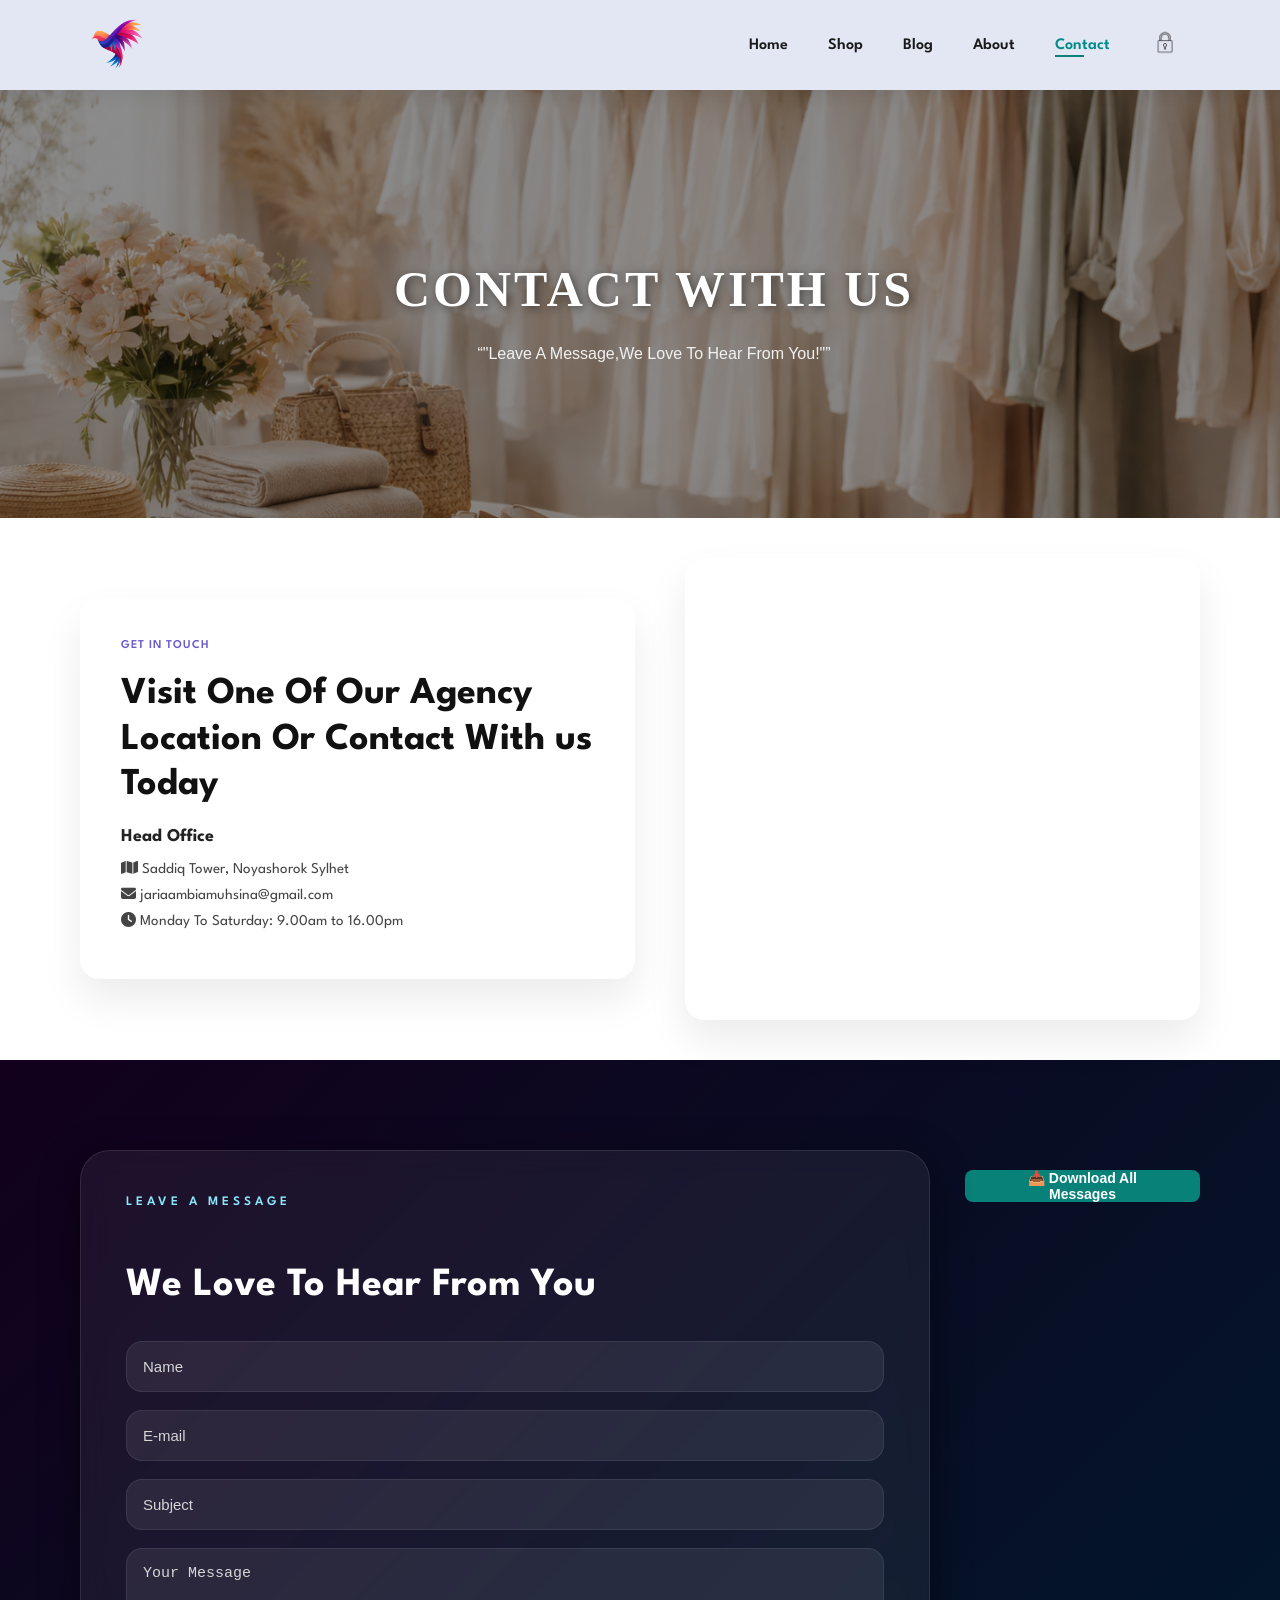
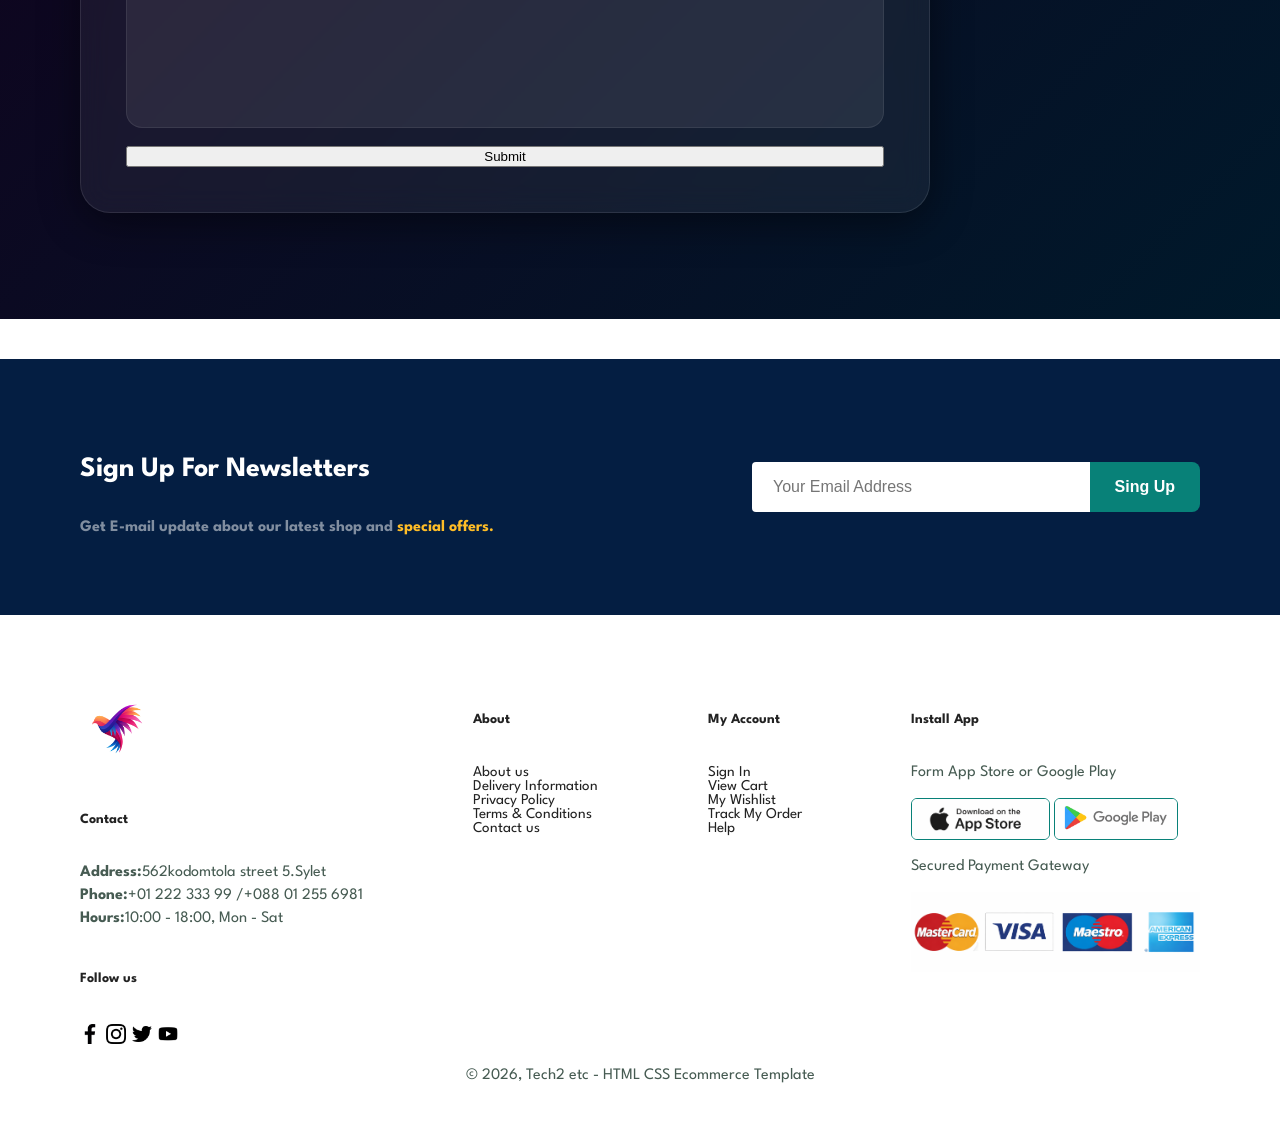
<file: Contact.html>
<html lang="en">
    <head>
        <meta charset="UTF-8">
        <meta name="viewport" content="width=device-width, initial-scale=1.0">
        <title>Ecommerce</title>
        <link
    rel="stylesheet"
    href="https://cdnjs.cloudflare.com/ajax/libs/font-awesome/6.5.1/css/all.min.css"
    integrity="sha512-DTOQO9RWCH3ppGqcWaEA1BIZOC6xxalwEsw9c2QQeAIftl+Vegovlnee1c9QX4TctnWMn13TZye+giMm8e2LwA=="
    crossorigin="anonymous"
    referrerpolicy="no-referrer"
    />
    
        <link rel="stylesheet" href="style.css">
    </head>
    <body>
        
    <section id="header">
        <a href="#"><img src="image/logo3.png" height="70" class="logo"></a>
        <div>
            <ul id="navbar">
                <li><a  href="index.html">Home</a></li>
                <li><a  href="shop.html">Shop</a></li>
                <li><a  href="blog.html">Blog</a></li>
                <li><a  href="about.html">About</a></li>
                <li><a class="active" href="contact.html">Contact</a></li>
                <li id="lg-bag"><a href="cart.html"><img src="image/lock1.png" height="30"></a></li>
                <a href="#" id="close"><img src="image/close.png" height="10" alt=""></a>

            </ul>
        </div>
        <div id="mobile">
            <a href="cart.html"><img src="image/lock1.png" height="30"></a>
            <img id="bar" src="image/menu.png"height="30" alt="">
        </div>
</section> 
<section id="page-header" class="about-header"> 
    <h2>Contact With Us</h2> 
    <p>“"Leave A Message,We Love To Hear From You!"”</p> 
</section>

   <section id="contact-details" class="section-p1 contact">

  <div class="contact-container">

    <div class="contact-text">
      <span>GET IN TOUCH</span>
      <h2>Visit One Of Our Agency Location Or Contact With us Today</h2>
      <h3>Head Office</h3>

      <div class="info">
        <p><i class="fas fa-map"></i> Saddiq Tower, Noyashorok Sylhet</p>
        <p><i class="fas fa-envelope"></i> jariaambiamuhsina@gmail.com</p>
        <p><i class="fas fa-clock"></i> Monday To Saturday: 9.00am to 16.00pm</p>
      </div>
    </div>
    <div class="contact-map">
  <iframe 
    src="https://www.google.com/maps/embed?pb=!1m18!1m12!1m3!1d3619.0294144909217!2d91.87101357516539!3d24.896978277905454!2m3!1f0!2f0!3f0!3m2!1i1024!2i768!4f13.1!3m3!1m2!1s0x375054d61194840d%3A0xacaf1ba5c7af29!2z4Ka44Ka-4Kam4Ka_4KaVIOCmn-CmvuCmk-Cnn-CmvuCmsA!5e0!3m2!1sen!2sbd!4v1777819994017!5m2!1sen!2sbd"
    width="100%"
    height="400"
    style="border:0;"
    allowfullscreen=""
    loading="lazy">
  </iframe>
</div>
  </div>
</section>
<section class="Form-details">
    <form action="">
    <span>LEAVE A MESSAGE</span>
    <h2>We Love To Hear From You</h2>
        <input type="text" placeholder="Name">
        <input type="email" placeholder="E-mail">
        <input type="text" placeholder="Subject">
    <textarea placeholder="Your Message"></textarea>
    <button>Submit</button>
    </form>
</section>
    <section id="newsletter" class="section-p1 section-m1">
        <div class="newstag">
            <h4>Sign Up For Newsletters</h4>
            <p>Get E-mail update about our latest shop and <span>special offers.</span> </p>
        </div>
        <div class="form">
            <input type="text" placeholder="Your Email Address">
            <button class="normal">Sing Up</button>
        </div>
    </section>
    <footer class="section-p1">
        <div class="col">
            <img class="logo" src="image/logo3.png" height="70" alt="">
            <h4>Contact</h4>
            <p><strong>Address:</strong>562kodomtola street 5.Sylet</p>
            <p><strong>Phone:</strong>+01 222 333 99 /+088 01 255 6981 </p>
            <p><strong>Hours:</strong>10:00 - 18:00, Mon - Sat</p>
            <div class="follow">
                <h4>Follow us</h4>
                <div class="icon">
                    <img src="image/facebook.png"height= "20" alt="">
                    <img src="image/instagram.png" height="20">
                    <img src="image/twitter.png"height= "20" alt="">
                    <img src="image/youtube.png"height= "20" alt="">

                </div>
            </div>
        </div>

        <div class="col">
            <h4>About</h4>
            <a href="#">About us</a>
            <a href="#">Delivery Information</a>
            <a href="#">Privacy Policy</a>
            <a href="#">Terms & Conditions</a>
            <a href="#">Contact us</a>
        </div>

        <div class="col">
            <h4>My Account</h4>
            <a href="#">Sign In</a>
            <a href="#">View Cart</a>
            <a href="#">My Wishlist</a>
            <a href="#">Track My Order</a>
            <a href="#">Help</a>
        </div>

        <div class="col install">
            <h4>Install App</h4>
            <p>Form App Store or Google Play</p>
            <div class="row">
                <img src="image/app store.png" height="40">
                <img src="image/google play 1.png "height="40" alt="">
            </div>
             <p>Secured Payment Gateway</p>
            <img src="image/pay.png"height="80" alt="">
             <g></g>
        </div>

        <div class="copyright">
            <p>© 2026, Tech2 etc - HTML CSS Ecommerce Template</p>
        </div>
    </footer>


    <script src="script.js"></script>
    </body>
    </html>
</file>
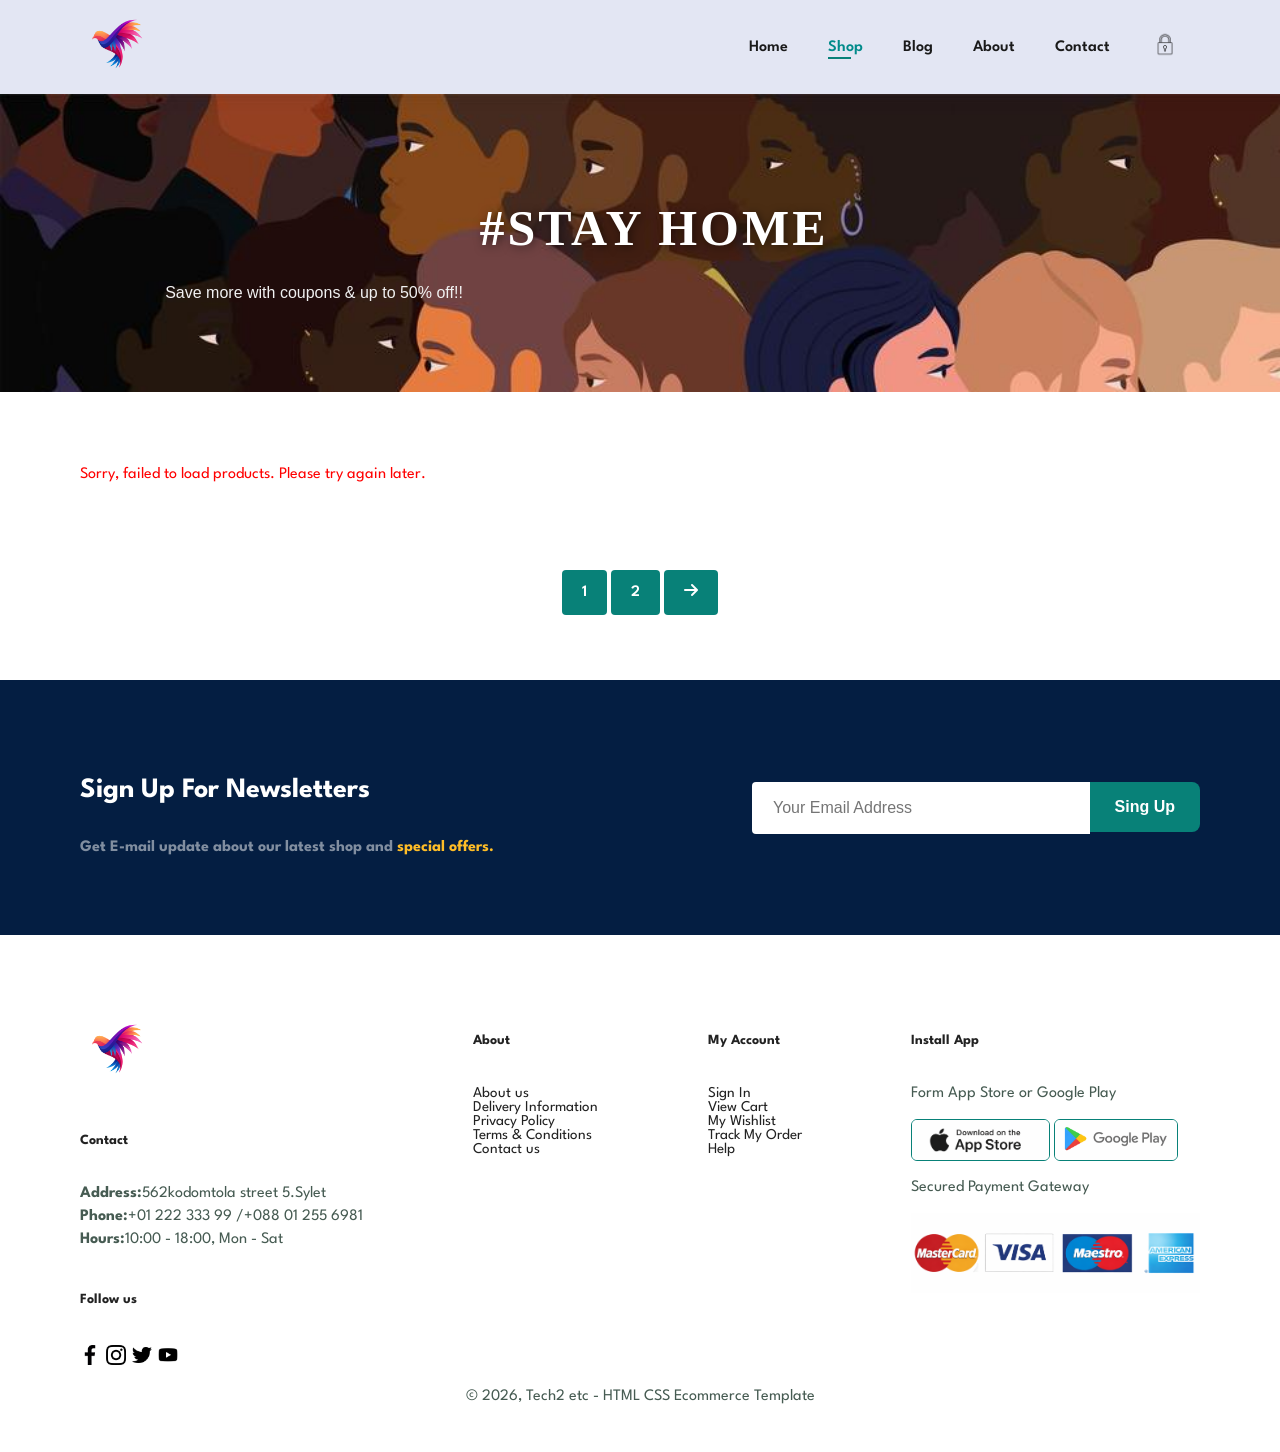
<file: Shop.html>
<!DOCTYPE html>
    <html lang="en">
    <head>
        <meta charset="UTF-8">
        <meta name="viewport" content="width=device-width, initial-scale=1.0">
        <title>E-commerce</title>
        <link
    rel="stylesheet"
    href="https://cdnjs.cloudflare.com/ajax/libs/font-awesome/6.5.1/css/all.min.css"
    integrity="sha512-DTOQO9RWCH3ppGqcWaEA1BIZOC6xxalwEsw9c2QQeAIftl+Vegovlnee1c9QX4TctnWMn13TZye+giMm8e2LwA=="
    crossorigin="anonymous"
    referrerpolicy="no-referrer"
    />
    
        <link rel="stylesheet" href="style.css">
    </head>
    <body>
        
    <section id="header">
        <a href="#"><img src="image/logo3.png" height="70" class="logo"></a>
        <div>
            <ul id="navbar">
                <li><a  href="index.html">Home</a></li>
                <li><a class="active" href="shop.html">Shop</a></li>
                <li><a href="blog.html">Blog</a></li>
                <li><a href="about.html">About</a></li>
                <li><a href="contact.html">Contact</a></li>
                <li id="lg-bag"><a href="cart.html"><img src="image/lock1.png" height="30"></a></li>
                <a href="#" id="close"><img src="image/close.png" height="10" alt=""></a>

            </ul>
        </div>
        <div id="mobile">
            <a href="cart.html"><img src="image/lock1.png" height="30"></a>
            <img id="bar" src="image/menu.png"height="30" alt="">
        </div>
    </section>
    <section id="page-header">
        <h2>#stay home</h2>
        <p>Save more with coupons & up to 50% off!!</p>
    </section>

    <section id="product1" class="section-p1">

    <div class="pro-container" id="productContainer"></div>
    </section>
    <section id="pagination" class="section-p1">
    <a href="#">1</a>
    <a href="#">2</a>
    <a href="#"><i class="fa-solid fa-arrow-right"></i></a>
     
</section>



<!-- Lightbox -->
<div id="lightbox" class="lightbox">
    <span class="close">&times;</span>
    <div class="lightbox-content">
        <!-- Left side - Image section -->
        <div class="image-section">
            <img class="lightbox-img" id="lightbox-img">
            
            <!-- Navigation buttons -->
            <button class="lightbox-prev">&#10094;</button>
            <button class="lightbox-next">&#10095;</button>
            
            <!-- Image counter -->
            <div class="lightbox-counter" id="lightbox-counter">1 / 5</div>
            
            <!-- Thumbnails container -->
            <div class="thumbnail-container" id="thumbnail-container"></div>
        </div>

        <!-- Right side - Product details section -->
        <div class="details-section">
            <div class="product-title" id="product-title"></div>
            <div class="product-category" id="product-category"></div>
            
            <div class="rating-section">
                <div class="stars" id="product-stars"></div>
                <div class="rating-count" id="product-rating"></div>
            </div>
            
            <div class="product-description" id="product-description"></div>
            
            <div class="product-price" id="product-price"></div>
            
            <div class="stock-status" id="product-stock"></div>
            
            <button class="add-to-cart-btn">Add to Cart</button>
        </div>
    </div>
</div>

   

    <section id="newsletter" class="section-p1 section-m1">
        <div class="newstag">
            <h4>Sign Up For Newsletters</h4>
            <p>Get E-mail update about our latest shop and <span>special offers.</span> </p>
        </div>
        <div class="form">
            <input type="text" placeholder="Your Email Address">
            <button class="normal">Sing Up</button>
        </div>
    </section>
    <footer class="section-p1">
        <div class="col">
            <img class="logo" src="image/logo3.png" height="70" alt="">
            <h4>Contact</h4>
            <p><strong>Address:</strong>562kodomtola street 5.Sylet</p>
            <p><strong>Phone:</strong>+01 222 333 99 /+088 01 255 6981 </p>
            <p><strong>Hours:</strong>10:00 - 18:00, Mon - Sat</p>
            <div class="follow">
                <h4>Follow us</h4>
                <div class="icon">
                    <img src="image/facebook.png"height= "20" alt="">
                    <img src="image/instagram.png" height="20">
                    <img src="image/twitter.png"height= "20" alt="">
                    <img src="image/youtube.png"height= "20" alt="">

                </div>
            </div>
        </div>

        <div class="col">
            <h4>About</h4>
            <a href="#">About us</a>
            <a href="#">Delivery Information</a>
            <a href="#">Privacy Policy</a>
            <a href="#">Terms & Conditions</a>
            <a href="#">Contact us</a>
        </div>

        <div class="col">
            <h4>My Account</h4>
            <a href="#">Sign In</a>
            <a href="#">View Cart</a>
            <a href="#">My Wishlist</a>
            <a href="#">Track My Order</a>
            <a href="#">Help</a>
        </div>

        <div class="col install">
            <h4>Install App</h4>
            <p>Form App Store or Google Play</p>
            <div class="row">
                <img src="image/app store.png" height="40">
                <img src="image/google play 1.png "height="40" alt="">
            </div>
             <p>Secured Payment Gateway</p>
            <img src="image/pay.png"height="80" alt="">
             <g></g>
        </div>

        <div class="copyright">
            <p>© 2026, Tech2 etc - HTML CSS Ecommerce Template</p>
        </div>
    </footer>

    <script src="script.js"></script>
    </body>
    </html>
</file>
<file: style.css>
@import url('https://fonts.googleapis.com/css2?family=Spartan:wgth@100;200;300;400;500;600;700;800;900$display=swap');
body{
    margin:0;
    padding:0;
    box-sizing: border-box;
    font-family: 'Spartan',sans-serif;
}

h1{
    font-size: 50px;
    line-height: 64px;
    color:#222;
}

h2{
    font-size: 46px;
    line-height: 54px;
    color:#222;
}

h4{
    font-size: 20px;
    color:#222;
}

h6{
    font-weight: 700;
    font-size: 12px;
    
}
p{
    font-size: 16px;
    color:#465b52;
    margin: 15px 0 20px 0;
}

.section-p1{
    padding: 40px 80px;
}

.section-m1{
    margin: 40px 0;
}
button.normal{
    font-size: 14px;
    font-weight: 600;
    padding: 15px 30px;
    color: #000;
    background-color: #fff;
    border-radius: 4px;
    cursor: pointer;
    border: none;
    outline: none;
    transform: .2s;
}

button.white{
    font-size: 13px;
    font-weight: 600;
    padding: 11px 18px;
    color: #fff;
    background-color:transparent;
    cursor: pointer;
    border: 1px solid;
    outline: none;
    transform: .2s;
}
body{
    width: 100%;
}

#header{
    display: flex;
    align-items: center;
    justify-content: space-between;
    padding: 10px 80px;
    background: rgba(227, 230, 243, 0.98);
    box-shadow: 0 5px 15px rgba(0, 0, 0, 0.06);
    z-index: 999;
    position:sticky;
    top: 0;
    left: 0;
    
}
#navbar{
    display: flex;
    align-items: center;
    justify-content:center ;
}
#navbar li{
    list-style: none;
    padding: 0 20px;
    position: relative;
}

#navbar li a{
    text-decoration: none;
    font-size: 16px;
    font-weight: 600;
    color: #1a1a1a;
    transition: 0.3s ease;
}

#navbar li a:hover,
#navbar li a.active{
    color: darkcyan;
}
#navbar li a.active::after,
#navbar li a:hover::after{
    content: "";
    width:30%;
    height: 2px;
    background: #088178;
    position: absolute;
    bottom: -4px;
    left: 20px;
}

#mobile{
    display: none;
    align-items: center;
}
#close{
    display: none;
}


#hero{
    background-color: #e3e6f3fa; 
    
    background-image:url("image/back.png") ;
    height:90vh;
    width: 100%;
    background-size: contain;
    background-repeat: no-repeat;
    background-position:  top 25% right 0;
    background-blend-mode: multiply;
    padding: 0px 80px;
    display: flex;
    flex-direction: column;
    align-items:flex-start;
    justify-content: center;

}
#hero h1,
#hero h2,
#hero h4 {
  margin: 0;
  line-height: 1.2;
}
#hero h4{
    padding-bottom: 15px;
}
#hero h1{
    color: #088178;
}

#hero button {
  background-image: url("../image/button.png");
  background-color: transparent;
  background-repeat: no-repeat;
  background-size: 100% 100%;   

  color: #088178;
  border: 0;
  padding: 14px 80px 14px 65px;
  cursor: pointer;
  font-weight: 700;
  font-size: 15px;
}
#feature {
    display: flex;
    align-items: center;
    justify-content:space-between ;
    flex-wrap: wrap;
}
#feature .fe-box{
    width: 150px;
    text-align: center;
    padding:  15px;
    box-shadow: 20px 20px 34px rgba(0, 0, 0, 0.03);
    border: 1px solid #cce7d0;
    border-radius: 4px;
    margin: 15px 0;
}

#feature .fe-box:hover{
    box-shadow: 10px 10px 54px rgba(70, 62, 221, 0.3);
}
#feature .fe-box img{
    width: 100%;
    height: 100px;
    object-fit: cover;
    margin-bottom: 10px;
}
#feature .fe-box h6{
    display:inline-block;
    padding: 9px 10px 6px 8px;
    line-height: 1;
    border-radius: 4px;
    color: #088178;
    background-color: #fddde4;
}
#feature .fe-box:nth-child(2) h6{
    background-color:#cdebbc ;
}
#feature .fe-box:nth-child(3) h6{
    background-color:#d1e8f2 ;
}
#feature .fe-box:nth-child(4) h6{
    background-color:#cdd4f8 ;
}
#feature .fe-box:nth-child(5) h6{
    background-color:#f6dbf6 ;
}
#feature .fe-box:nth-child(6) h6{
    background-color:#fff2e5 ;
}
#product1,
#product2{
    text-align: center;
}
#product1 .pro-container,
#product2 .pro-container{
    display: flex;
    justify-content: space-between;
    padding-top:20px ;
    flex-wrap: wrap;
}
.category-heading{
    flex-basis: 100%;
    width: 100%;
    text-align: left;
    margin-top: 40px;
    margin-bottom: 10px;
    font-size: 26px;
}
#product1 .pro,
#product2 .pro{
    width:22%;
    min-width: 250px;
    padding: 10px 12px;
    border:1px solid #cce7d0;
    border-radius: 25px;
    cursor: pointer;
    box-shadow: 20px 20px 30px rgba(0,0,0,0.02);
    margin: 15px 0;
    transition: 0.2s ease;
    position: relative;
    
}
#product1 .pro:hover,
#product2 .pro:hover{
    box-shadow: 10px 10px 54px rgba(70, 62, 221, 0.3);
}

#product1 .pro img,
#product2 .pro img{
    width: 100%;
    height: 250px;
    object-fit:fill;
    border-radius: 20px ;
}
#product1 .pro .des,
#product2 .pro .des{
    text-align: start;
    padding: 6px 0;
    

}

#product1 .pro .des span,
#product2 .pro .des span{
    color: #606063;
    font-size: 12px;
}
#product1 .pro .des h5,
#product2 .pro .des h5{
    padding: 4px;
    color: #1a1a1a; 
    font-size: 20px;
    
}
#product1 .pro .des i,
#product2 .pro .des i {
    font-size: 12px;
    color: rgb(243,181,25);
}

#product1 .pro .des h4,
#product2 .pro .des h4{
    padding-top: 7px;
    font-size: 20px;
    font-weight: 700;
    color: #088178;
    
}
#product1 .pro .des span,
#product1 .pro .des h5,
#product1 .pro .des h4 {
    margin: 2px 0;
    line-height: 1.2;}
#product2 .pro .des span,
#product2 .pro .des h5,
#product2 .pro .des h4 {
    margin: 2px 0;
    line-height: 1.2;
}
#product1 .pro .cart,
#product2 .pro .cart{
    width: 40px;
    height: 40px;
    line-height: 40px;
    display: flex;
    align-items: center !important;
    justify-content: center !important;
    border-radius: 50%;
    background-color: #e8f6ea !important;
    color: #088178 !important;
    border:1px solid #cce7d0;
    cursor: pointer;
    position: absolute;
    bottom: 20px;
    right: 10px;
}
/* Lightbox styles */

.lightbox {
    display: none;
    position: fixed;
    z-index: 1000;
    left: 0;
    top: 0;
    width: 100%;
    height: 100%;
    background-color: rgba(255,255,255,0.98);
}

.lightbox-content {
    position: relative;
    width: 90%;
    height: 90%;
    margin: 2% auto;
    display: flex;
    gap: 30px;
    background: white;
    border-radius: 12px;
    box-shadow: 0 10px 40px rgba(0,0,0,0.2);
    padding: 30px;
}

/* Left side - Image section */
.image-section {
    flex: 1;
    display: flex;
    flex-direction: column;
    align-items: center;
    justify-content: center;
    position: relative;
    background: #fafafa;
    border-radius: 8px;
    padding: 20px;
}

.lightbox-img {
    max-width: 100%;
    max-height: 60vh;
    object-fit: contain;
    border-radius: 8px;
}

/* Right side - Product details */
.details-section {
    flex: 0.8;
    padding: 20px;
    overflow-y: auto;
}

.product-title {
    font-size: 24px;
    font-weight: 600;
    color: #333;
    margin-bottom: 15px;
    line-height: 1.3;
}

.product-category {
    display: inline-block;
    background: #f0f0f0;
    padding: 5px 15px;
    border-radius: 20px;
    font-size: 14px;
    color: #666;
    margin-bottom: 20px;
}

.product-description {
    font-size: 16px;
    line-height: 1.8;
    color: #444;
    margin: 20px 0;
    padding: 15px 0;
    border-top: 1px solid #eee;
    border-bottom: 1px solid #eee;
}

.product-price {
    font-size: 32px;
    font-weight: 700;
    color: #e67e22;
    margin: 20px 0;
}

.product-price small {
    font-size: 16px;
    font-weight: 400;
    color: #999;
}

.rating-section {
    display: flex;
    align-items: center;
    gap: 15px;
    margin: 20px 0;
}

.stars {
    color: #f9c74f;
    font-size: 20px;
}

.rating-count {
    color: #666;
    font-size: 14px;
}

.stock-status {
    color: #27ae60;
    font-weight: 600;
    margin: 15px 0;
}

.stock-status.low-stock {
    color: #e67e22;
}

.stock-status.out-stock {
    color: #e74c3c;
}

.add-to-cart-btn {
    background: #e67e22;
    color: white;
    border: none;
    padding: 15px 40px;
    font-size: 18px;
    border-radius: 8px;
    cursor: pointer;
    transition: 0.3s;
    margin-top: 20px;
}

.add-to-cart-btn:hover {
    background: #d35400;
    transform: scale(1.02);
}

/* Close button */
.close {
    position: absolute;
    top: 20px;
    right: 30px;
    color: #333;
    font-size: 40px;
    font-weight: 300;
    cursor: pointer;
    z-index: 1001;
    transition: 0.3s;
}

.close:hover {
    color: #e67e22;
    transform: rotate(90deg);
}

/* Navigation buttons */
.lightbox-prev, .lightbox-next {
    position: absolute;
    top: 50%;
    transform: translateY(-50%);
    background: white;
    color: #333;
    border: 1px solid #ddd;
    padding: 15px 20px;
    font-size: 24px;
    cursor: pointer;
    border-radius: 50%;
    transition: 0.3s;
    z-index: 1001;
    box-shadow: 0 2px 10px rgba(0,0,0,0.1);
}

.lightbox-prev:hover, .lightbox-next:hover {
    background: #f8f8f8;
    color: #e67e22;
    border-color: #e67e22;
}

.lightbox-prev { left: -10px; }
.lightbox-next { right: -10px; }

/* Image counter */
.lightbox-counter {
    position: absolute;
    bottom: 20px;
    left: 50%;
    transform: translateX(-50%);
    color: #666;
    background: rgba(255,255,255,0.9);
    padding: 5px 15px;
    border-radius: 20px;
    font-size: 14px;
    border: 1px solid #eee;
}

/* Thumbnails */
.thumbnail-container {
    display: flex;
    gap: 10px;
    margin-top: 20px;
    padding: 10px 0;
    max-width: 100%;
    overflow-x: auto;
}

.thumbnail-container img {
    width: 60px;
    height: 60px;
    object-fit: cover;
    border-radius: 5px;
    cursor: pointer;
    border: 2px solid transparent;
    transition: 0.3s;
}

.thumbnail-container img:hover {
    border-color: #e67e22;
    transform: scale(1.05);
}

.thumbnail-container img.active-thumbnail {
    border-color: #e67e22;
    box-shadow: 0 0 10px rgba(230,126,34,0.3);
}

/* Hide scrollbar but keep functionality */
.thumbnail-container::-webkit-scrollbar {
    height: 5px;
}

.thumbnail-container::-webkit-scrollbar-thumb {
    background: #ccc;
    border-radius: 5px;
}
#banner {
    display:flex;
    flex-direction: column;
    justify-content: center;
    align-items:flex-start;
    text-align:left;
    padding-left: 50px;
    background-image:url("image/b2.png") ;
    width: 100%;
    height: 40vh;
    background-size: cover;
    background-position: center;
}
#banner h4{
    color: #cce7d0;
    font-size: 16px;
}
#banner h2{
    color: #cce7d0;
    font-size: 30px;
    padding: 10px 0;
}
#banner h2 span{
    color:#e74c3c;
    
}
#banner h2,
#banner h4 ,
#banner3 h2,
#banner3 h3{
  margin: 0;
  line-height: 1.2;
}
#banner button:hover{
    background: #088178;
    color: #fff;

}
#sm-banner{
    display: flex;
    justify-content: space-between;
    flex-wrap: wrap;
}
#banner3{
    display: flex;
    justify-content: space-between;
    flex-wrap: wrap;
    padding: 0 80px;
    gap:15px;
}
#sm-banner .banner-box{
    display:flex;
    flex-direction: column;
    justify-content: center;
    align-items:flex-start;
    padding-left: 50px;
    background-image:url("image/b5.png") ;
    min-width: 580px;
    height: 50vh;
    background-size: cover;
    background-position: center;
}
#sm-banner .banner-box2{
     background-image:url("image/b3.png") ;
}
#sm-banner h4{
    color:#fff;
    font-size: 20px;
    font-weight: 300;
}
#sm-banner h2{
    color:#fff;
    font-size: 28px;
    font-weight: 800;
}
#sm-banner span{
    color:#fff;
    font-size: 14px;
    font-weight: 500;
    padding-bottom: 15px ;
}
#sm-banner .banner-box h4,
#sm-banner .banner-box h2,
#sm-banner .banner-box span {
    margin: 0; 
    line-height: 1.2; 
}
#sm-banner .banner-box:hover button{
    background: #088178;
    border: 1px solid #088178;
}
#banner3 .banner-box{
    display:flex;
    flex:0 1 30%;
    flex-direction: column;
    justify-content: center;
    align-items:flex-start;
    text-align: left;
    padding-left: 20px;
    background-image:url("image/b4.png") ;
    min-width: 0;
    height: 30vh;
    background-size: cover;
    background-position: center;
    margin-bottom: 20px;
}
#banner3 .banner-box2{
 background-image: url("image/b6.png");   
}
#banner3 .banner-box3{
 background-image: url("image/b7.png");   
}
#banner3 h2{
    color: #fff;
    font-size: 22px;
    font-weight: 900;
}
#banner3 h3{
    color:#ec544e;
    font-size: 15px;
    font-weight: 800;
}
#newsletter{
    display:flex;
    justify-content: space-between;
    flex-wrap: wrap;
    align-items: center;
   
    background-repeat: no-repeat;
    background-position: 20% 30%;
    background-color: #041e42;
}
#newsletter h4{
    font-size:22px;
    font-weight: 700;
    color: #fff;
}
#newsletter p{
    font-size:14px;
    font-weight: 700;
    color: #818ea0;
}
#newsletter p span{

    color: #ffbd27;
}
#newsletter .form{
    display: flex;
    width: 40%;
}
#newsletter input{
    height: 3.125rem;
    padding: 0 1.25em;
    font-size: 14px;
    width:100%;
    border: 1px solid transparent;
    border-radius: 4px;
    outline: none;
    border-top-right-radius:0 ;
    border-bottom-right-radius: 0;
}
#newsletter button{
    background-color:#088178 ;
    color: #fff;
    white-space:nowrap ;
    border-top-left-radius:0;
    border-bottom-left-radius: 0;
}

footer{
    display: flex;
    flex-wrap: wrap;
    justify-content: space-between;
}

footer .col{
    display: flex;
   flex-direction: column;
   align-items: flex-start;
   margin-bottom: 20px;
}
footer .copyright{
    width: 100%;
    text-align: center;
}
/* Shop page */
#page-header{
    background-image: url("image/back.s");
    width: 100%;
    height:30vh;
    background-size: cover;
    display: flex;
    justify-content:center;
    text-align:center;
    flex-direction: column;
    padding: 14px;

}
#page-header h2,
#page-header p{
    color:#fff;
}
#pagination{
    text-align: center;
}

#pagination a{
    text-decoration:none;
    background-color: #088178;
    padding: 15px 20px;
    border-radius:4px;
    color:#fff;
    font-weight: 600;
}
/*blog page */
#page-header.blog-header{
background-image: url("image/blog-back.jpg");
    width: 100%;
    height:40vh;
    background-size: cover;
    display: flex;
    justify-content:center;
    text-align:center;
    flex-direction: column;
    padding: 14px;
    
}
#blog {
    padding: 100px 100px 0 100px;
img {
  width: 300px;
  height: 200px;
  object-fit: cover;
}
}
#blog .blog-box{
    display:flex;
    align-items: center;
    width:100%;
    position: relative;
    padding-bottom: 90px;
}
#blog .blog-details{
   width: 40%;
   height:60%; 
   margin-left: 25px;
}
#blog .blog-details a{
    text-decoration: none;
    font-size: 11px;
    color: black;
    font-weight: 700;
    position: relative;
    transition: 0.3s;
}
#blog .blog-details a::after{
  content:"";
  width:50px;
  height: 1px;
  background-color: black;
  position: absolute;
  top:4px;
  right: -60px;
}
#blog .blog-details a:hover{
color:#088178;
}
#blog .blog-details a:hover::after{
    background-color: #088178;
}
#blog .blog-box h1{
    position:absolute;
    top:-40px;
    left:0;
    font-size: 60px;
    font-weight: 600;
    color :#606063;
    z-index: -9;
}


footer .logo{
    margin-bottom: 30px;
}
footer h4{
    font-size: 14px;
    padding-bottom: 20px;
}
footer p{
    font-size: 16px;
    margin: 0 0 8px 0
}
footer a{
    font-size: 15px;
    text-decoration: none;
    color:#222;
    margin: bottom 10px; ;
}
footer .follow{
    margin-top: 20px;
}
footer .follow img{
    color: #465b52;
    padding-right: 2px;
    cursor: pointer;
}
footer .install .row img{
    border: 1px solid #088178;
    border-radius: 6px;
}
footer .install img{
    margin: 10px 0 15px 0;
}

footer .follow img:hover{
    transform: scale(1.2);
    transition: 0.3s;
}
footer a:hover{
    color: #088178;
}


@media (max-width:799px){
    .section-p1 {
    padding: 40px 40px;
    
}
    #navbar {
    display: flex;
    flex-direction: column;
    align-items:flex-start;
    justify-content:flex-start;
    position:fixed;
    top: 0;
    right: -300px;
    height: 100vh;
    width: 300px;
    background-color: #E3E6F3;
    box-shadow: 0 40px 60px rgb(0,0, 0,0.1);
    padding: 80px 0 0 10px;
    transition: 0.3s;  
} 
 #navbar.active{
    right:0px;

 }
 #navbar li{
    margin-bottom: 25px;
 }
 #mobile{
    display:flex;
    align-items: center;
}
 #mobile img:hover{
    transform: scale(1.2);
    transition: 0.3s;
    font-size: 24px;
    padding-left: 20px;
 }
 #close{
    display: initial;
    position:absolute;
    top: 30px;
    left: 30px;
    color: #222;
    font-size: 24px;
 }
 #lg-bag{
    display: none;
 }
 #hero {
    
    height: 70vh;
    padding: 0px 80px;
    background-position: top 30% right 20%;
    
}
#feature {
    justify-content:center;
}
#feature .fe-box {
    
    margin: 15px 15px;
}
#product1 .pro-container, #product2 .pro-container {
    justify-content:center;
}
#product1 .pro, #product1 .pro {
    margin: 15px;
}
#banner {
    height: 20vh;
    
}
#sm-banner .banner-box {
    min-width: 100%;
    height: 40vh;
    background-size: cover;
    background-position: center;
}
#banner3 {
    display: flex;
    justify-content: space-between;
    flex-wrap: nowrap;
    gap: 15px;
    padding: 0 40px;
}
#banner3 .banner-box {
 width: 32%;  
}
}

@media(max-width:477px){
    .section-p1 {
    padding: 20px;
}
    #header {
    padding: 10px 30px;
}
#hero {
    padding: 0px 20px;
    background-position: 55%;
}
h1 {
    font-size: 38px;
}
h2 {
    font-size: 32px;
}
#feature {
    justify-content: space-between;
}
#feature .fe-box {
    width: 150px;
    
    margin: 0 0 15px 0;
}
#product1 .pro, #product2 .pro {
    width: 100%;
    
}
#sm-banner .banner-box2 {
 margin-top: 20px;   
}
#banner3 {
    padding: 0 20px;
}
#banner3 .banner-box{
    width:100%;
}
#newsletter {
    padding:40px 20px;
}
#newsletter .form {
    display: flex;
    width: 100%;
}
}
.product-colors {
    margin: 10px 0;
    display: flex;
    gap: 8px;
}

.color-dot {
    width: 25px;
    height: 25px;
    border-radius: 50%;
    display: inline-block;
    cursor: pointer;
    border: 1px solid #ddd;
}

.color-dot:hover {
    transform: scale(1.1);
    border-color: #333;
}
.pro {
    position: relative;
    overflow: hidden;
}

.color-overlay {
    mix-blend-mode: color;
    animation: fadeOut 0.5s ease forwards;
    border-radius: 20px;
}

@keyframes fadeOut {
    0% { opacity: 1; }
    100% { opacity: 0; visibility: hidden; }
}

.product-image {
    transition: filter 0.3s ease, transform 0.2s ease;
}
#prodetails .single-pro-image{
   width:40%;
   margin-right: 50px;
}
.small-img-group{
    display: flex;
    justify-content: space-between;
}

#prodetails{
    display:flex;
    margin-top: 20px;
}
#prodetails .single-pro-details select{
   display:block;
   padding: 5px 10px;
   margin-bottom: 10px;
}
#prodetails .single-pro-details input{
    width: 50px;
    height: 47px;
    padding-left: 10px;
    font-size: 16px;
    margin-right: 10px;
}

#prodetails .single-pro-details input.focus{
outline: none;
}
#prodetails .single-pro-details button{
    background-color: #088178;
    color: white
}
#prodetails .single-pro-details span{
   line-height: 25px;
}
.product-rotate {
    margin-top: 8px;
}

.rotate-btn {
    display: inline-flex;
    align-items: center;
    justify-content: center;
    width: 35px;
    height: 35px;
    border-radius: 50%;
    background: #eee;
    cursor: pointer;
    transition: 0.3s;
    font-size: 16px;
}

.rotate-btn:hover {
    background: #088178;
    color: #fff;
    transform: rotate(90deg);
}
/*PAGE HEADER (Top Banner) */
#page-header.about-header {
  position: relative;
  background-image: url("image/About/Banner.png");
  background-size: cover;
  background-position: center;
  background-repeat: no-repeat;
  height: 400px;
  width: 100%;

  display: flex;
  flex-direction: column;
  justify-content: center;
  align-items: center;
}

/* Dark overlay for visibility */
#page-header.about-header::before {
  content: "";
  position: absolute;
  top: 0;
  left: 0;
  width: 100%;
  height: 100%;
  background: rgba(0, 0, 0, 0.45);
  z-index: 1;
}

/* Text above overlay */
#page-header h2,
#page-header p {
  position: relative;
  z-index: 2;
}

/* Stylish heading */
#page-header h2 {
  font-family: 'Playfair Display', serif;
  font-size: 50px;
  font-weight: 600;
  letter-spacing: 3px;
  text-transform: uppercase;
  color: #fff;
  margin-bottom: 10px;
  text-shadow: 2px 2px 10px rgba(0,0,0,0.5);
}

/* Subtitle */
#page-header p {
  font-family: 'Montserrat', sans-serif;
  font-size: 16px;
  color: #f1f1f1;
  text-align: center;
  max-width: 600px;
  line-height: 1.6;
}


/*ABOUT SECTION (Header 2) */
#about-header {
  display: flex;
  align-items: center;
  justify-content: space-between;
  gap: 40px;
  padding: 40px;
}

/* Image */
#about-header img {
  width: 50%;
  height: auto;
  border-radius: 10px;
}

/* Text side */
#about-header div {
  width: 50%;
}

/* Stylish About title */
#about-header h2 {
  font-family: 'Playfair Display', serif;
  font-size: 42px;
  font-weight: 600;
  letter-spacing: 2px;
  text-transform: uppercase;
  color: #111;
  margin-bottom: 15px;
  position: relative;
}

/* Underline effect */
#about-header h2::after {
  content: "";
  width: 60px;
  height: 3px;
  background: #ff6b6b;
  position: absolute;
  left: 0;
  bottom: -8px;
}

/* Paragraph */
#about-header p {
  font-family: 'Montserrat', sans-serif;
  font-size: 15px;
  color: #555;
  line-height: 1.8;
  text-align: justify;
}


/*RESPONSIVE (Mobile) */
@media (max-width: 768px) {
  #about-header {
    flex-direction: column;
  }

  #about-header img,
  #about-header div {
    width: 100%;
  }

  #page-header h2 {
    font-size: 32px;
  }
}
.square-video {
  width: 320px;            /* square size */
  height: 320px;
  margin: 40px auto;
  border-radius: 16px;
  overflow: hidden;
  position: relative;
  box-shadow: 0 10px 25px rgba(0,0,0,0.15);
  background: black;
}

/* VIDEO */
.square-video video {
  width: 100%;
  height: 100%;
  object-fit: cover;
}

/* GRADIENT OVERLAY */
.square-video::after {
  content: "";
  position: absolute;
  width: 100%;
  height: 100%;
  top: 0;
  left: 0;
  background: linear-gradient(
    to top,
    rgba(0,0,0,0.6),
    rgba(0,0,0,0.1),
    transparent
  );
}

/* TEXT */
.overlay-text {
  position: absolute;
  bottom: 15px;
  left: 15px;
  color: white;
  z-index: 2;
}

.overlay-text h3 {
  font-size: 16px;
  margin-bottom: 5px;
  letter-spacing: 1px;
}

.overlay-text p {
  font-size: 12px;
  opacity: 0.8;
}
#about-app.video{
text-align: center;
}

#about-app {
    text-align: center;
}

.video-section {
    width: 70%;
    margin: 30px auto 0;
}

.video-section video {
    width: 100%;
    border-radius: 20px;
    display: block;
   /* height: 70%;*/
}
/*Feature-app*/
#feature {
  display: grid;
  grid-template-columns: repeat(auto-fit, minmax(220px, 1fr));
  gap: 30px;
  padding: 70px 80px;
}

#feature .fe-box {
  padding: 30px;
  text-align: center;
  border: 1px solid #cce7d0;
  border-radius: 12px;
}

#feature .fe-box img {
  width: 100%;
  height: 160px;
  object-fit: cover;
}

#feature .fe-box h6 {
  font-size: 18px;
  font-weight: 600;
  margin-top: 12px;
}

/* Newsletter section */
#newsletter {
  padding: 60px 80px;
}

#newsletter h4 {
  font-size: 28px;
}

#newsletter p {
  font-size: 16px;
}

#newsletter input {
  height: 50px;
  font-size: 16px;
}

#newsletter button {
  height: 50px;
  font-size: 16px;
  padding: 0 25px;
}
/*Contact_details*/
/*GLASS BACKGROUND (GRADIENT)*/

.contact-section{
    position:relative;
    overflow:hidden;
}

/* MOVING GRADIENT BACKGROUND */
.contact-section::before{
    content:"";
    position:absolute;
    top:-50%;
    left:-50%;
    width:200%;
    height:200%;

    background: linear-gradient(
        -45deg,
        #fbcfe8,
        #93c5fd,
        #ddd6fe,
        #a5f3fc
    );

    background-size:400% 400%;
    animation: gradientMove 12s ease infinite;

    filter: blur(80px);
    opacity:0.85;
    z-index:0;
}

/* DARK OVERLAY F */
.contact-section::after{
    content:"";
    position:absolute;
    inset:0;
    background: rgba(255,255,255,0.15);
    backdrop-filter: blur(20px);
    z-index:1;
}

/* Admin Panel - Slides from Right */
/*.admin-modal {
    display: none;
    position: fixed;
    z-index: 10000;
    right: 0;
    top: 0;
    width: 450px;
    max-width: 90%;
    height: 100%;
    background-color: white;
    box-shadow: -5px 0 30px rgba(0,0,0,0.3);
    animation: slideInRight 0.3s ease;
}

@keyframes slideInRight {
    from { transform: translateX(100%); opacity: 0; }
    to { transform: translateX(0); opacity: 1; }
}

.admin-modal-content {
    height: 100%;
    display: flex;
    flex-direction: column;
    border-radius: 0;
}

.admin-modal-header {
    display: flex;
    justify-content: space-between;
    align-items: center;
    padding: 18px 25px;
    background: #2c3e50;
    color: white;
    border-radius: 0;
}
*/
/* MAP STYLE */
.contact-map iframe{
    width:100%;
    height:420px;
    border:0;
    border-radius:15px;
}

/*TEXT STYLING (APPLE CLEAN TYPOGRAPHY)*/

.contact-text span{
    font-size:12px;
    letter-spacing:1px;
    color:#6a5acd;
    font-weight:600;
}

.contact-text h2{
    font-size:38px;
    font-weight:700;
    margin:20px 0;
    color:#111;
    line-height:1.2;
}

.contact-text h3{
    font-size:18px;
    margin-bottom:15px;
    color:#222;
}

.admin-modal-body {
    padding: 25px;
    flex: 1;
    overflow-y: auto;
}

.admin-tab-buttons {
    display: flex;
    gap: 10px;
    margin-bottom: 25px;
    border-bottom: 2px solid #eee;
    padding-bottom: 10px;
}


@media(max-width:768px){
    .contact-container{
        flex-direction:column;
    }

    .contact-text h2{
        font-size:28px;
    }
}

.admin-tab-content {
    display: none;
}

.admin-tab-content.active-tab {
    display: block;
}

#create-post-form input,
#create-post-form textarea {
    width: 100%;
    padding: 12px;
    margin-bottom: 15px;
    border: 1px solid #ddd;
    border-radius: 8px;
    font-size: 14px;
    font-family: inherit;
}

.create-btn {
    background: #27ae60;
    color: white;
    border: none;
    padding: 12px 25px;
    border-radius: 8px;
    cursor: pointer;
    font-size: 16px;
    width: 100%;
}

.create-btn:hover {
    background: #219a52;
}

.admin-posts-list {
    max-height: 400px;
    overflow-y: auto;
}

.admin-post-item {
    background: #f8f9fa;
    padding: 12px;
    margin-bottom: 10px;
    border-radius: 8px;
    display: flex;
    justify-content: space-between;
    align-items: center;
    border-left: 4px solid #e74c3c;
}

.admin-post-info h4 {
    margin: 0 0 5px;
    font-size: 15px;
}

.admin-post-info p {
    margin: 0;
    font-size: 12px;
    color: #7f8c8d;
}

.admin-post-actions button {
    margin-left: 8px;
    padding: 5px 12px;
    border: none;
    border-radius: 5px;
    cursor: pointer;
}

.admin-delete-btn {
    background: #e74c3c;
    color: white;
}

.admin-edit-btn {
    background: #3498db;
    color: white;
}

/* Overlay behind the panel */
.admin-overlay {
    position: fixed;
    top: 0;
    left: 0;
    width: 100%;
    height: 100%;
    background: rgba(0,0,0,0.5);
    z-index: 9999;
    display: none;
}

/*Contact_details*/
/*GLASS BACKGROUND (GRADIENT)*/

.contact-section{
    position:relative;
    overflow:hidden;
}

/* MOVING GRADIENT BACKGROUND */
.contact-section::before{
    content:"";
    position:absolute;
    top:-50%;
    left:-50%;
    width:200%;
    height:200%;

    background: linear-gradient(
        -45deg,
        #fbcfe8,
        #93c5fd,
        #ddd6fe,
        #a5f3fc
    );

    background-size:400% 400%;
    animation: gradientMove 12s ease infinite;

    filter: blur(80px);
    opacity:0.85;
    z-index:0;
}

/* DARK OVERLAY */
.contact-section::after{
    content:"";
    position:absolute;
    inset:0;
    background: rgba(255,255,255,0.15);
    backdrop-filter: blur(20px);
    z-index:1;
}

.contact-container{
    position:relative;
    z-index:2;

    display:flex;
    justify-content:space-between;
    align-items:center;
    gap:50px;
}

/*GLASS CARD BASE STYLE */

.contact-text,
.contact-map{
    background: rgba(255,255,255,0.35);
    backdrop-filter: blur(18px);

    border:1px solid rgba(255,255,255,0.5);
    border-radius:20px;

    box-shadow: 0 20px 40px rgba(0,0,0,0.08);

    padding:40px;
}

/* LEFT CARD */
.contact-text{
    flex:1;
}

/* RIGHT CARD */
.contact-map{
    flex:1;
    padding:20px;
}
/* Admin Panel - Slides from Right */
.admin-modal {
    display: none;
    position: fixed;
    z-index: 10000;
    right: 0;
    top: 0;
    width: 450px;
    max-width: 90%;
    height: 100%;
    background-color: white;
    box-shadow: -5px 0 30px rgba(0,0,0,0.3);
    animation: slideInRight 0.3s ease;
}

@keyframes slideInRight {
    from { transform: translateX(100%); opacity: 0; }
    to { transform: translateX(0); opacity: 1; }
}

.admin-modal-content {
    height: 100%;
    display: flex;
    flex-direction: column;
    border-radius: 0;
}

.admin-modal-header {
    display: flex;
    justify-content: space-between;
    align-items: center;
    padding: 18px 25px;
    background: #2c3e50;
    color: white;
    border-radius: 0;
}

/* MAP STYLE */
.contact-map iframe{
    width:100%;
    height:420px;
    border:0;
    border-radius:15px;
}

/*TEXT STYLING*/

.contact-text span{
    font-size:12px;
    letter-spacing:1px;
    color:#6a5acd;
    font-weight:600;
}

.contact-text h2{
    font-size:38px;
    font-weight:700;
    margin:20px 0;
    color:#111;
    line-height:1.2;
}

.contact-text h3{
    font-size:18px;
    margin-bottom:15px;
    color:#222;
}

.info p{
    font-size:15px;
    color:#444;
    margin:10px 0;
}
/*ANIMATION*/

@keyframes gradientMove{
    0%{background-position:0% 50%;}
    50%{background-position:100% 50%;}
    100%{background-position:0% 50%;}
}

/*RESPONSIVE*/

.admin-modal-body {
    padding: 25px;
    flex: 1;
    overflow-y: auto;
}

.admin-tab-buttons {
    display: flex;
    gap: 10px;
    margin-bottom: 25px;
    border-bottom: 2px solid #eee;
    padding-bottom: 10px;
}



@media(max-width:768px){
    .contact-container{
        flex-direction:column;
    }

    .contact-text h2{
        font-size:28px;
    }
}
/*form*/
.Form-details{
    display: flex;
    justify-content: space-between;
    align-items: flex-start;
    gap: 35px;
    padding: 90px 80px;
    background: linear-gradient(135deg,#12001c,#00192b);
}

/* FORM SIDE */

.Form-details form{
    width: 68%;
    display: flex;
    flex-direction: column;
    gap: 18px;
    padding: 45px;
    border-radius: 30px;
    background: rgba(255,255,255,0.06);
    backdrop-filter: blur(14px);
    border: 1px solid rgba(255,255,255,0.1);
    box-shadow: 0 10px 40px rgba(0,0,0,0.45);
}

.Form-details form span{
    color: #8be9fd;
    letter-spacing: 4px;
    font-size: 13px;
    font-weight: 600;
}

.Form-details form h2{
    color: #fff;
    font-size: 40px;
    margin-bottom: 10px;
}

.Form-details form input,
.Form-details form textarea{
    width: 100%;
    padding: 16px;
    border-radius: 16px;
    border: 1px solid rgba(255,255,255,0.08);
    background: rgba(255,255,255,0.08);
    color: #fff;
    outline: none;
    font-size: 15px;
    transition: 0.4s ease;
}

.Form-details form input::placeholder,
.Form-details form textarea::placeholder{
    color: #d6d6d6;
}

.Form-details form textarea{
    height: 180px;
    resize: none;
}

.Form-details form input:focus,
.Form-details form textarea:focus{
    border-color: #7c4dff;
    box-shadow: 0 0 18px rgba(124,77,255,0.5);
}

.Form-details form .normal{
    border: none;
    padding: 16px;
    border-radius: 16px;
    background: linear-gradient(135deg,#7c4dff,#00c6ff);
    color: #fff;
    font-size: 16px;
    font-weight: 700;
    cursor: pointer;
    transition: 0.4s ease;
}

.Form-details form .normal:hover{
    transform: translateY(-4px);
    box-shadow: 0 10px 25px rgba(0,198,255,0.35);
}

/* PEOPLE SIDE */

.people{
    width: 28%;
    display: flex;
    flex-direction: column;
    gap: 22px;
    margin-top: 20px;
}

.people div{
    display: flex;
    align-items: center;
    gap: 16px;
    padding: 14px;
    border-radius: 20px;
    background: rgba(255,255,255,0.05);
    backdrop-filter: blur(12px);
    border: 1px solid rgba(255,255,255,0.08);
    transition: 0.4s ease;
}

.people div:hover{
    transform: translateX(8px);
    background: rgba(255,255,255,0.08);
}

/* IMAGE */

.people div img{
    width: 90px;
    height: 90px;
    object-fit: cover;
    border-radius: 50%;
    border: 3px solid #7c4dff;
    box-shadow: 0 0 18px rgba(124,77,255,0.45);
}

/* TEXT */

.people div p{
    color: #ffffffcc;
    font-size: 13px;
    line-height: 1.7;
}

.people div p span{
    display: block;
    color: #fff;
    font-size: 18px;
    font-weight: 700;
    margin-bottom: 3px;
}
/* CART SECTION */

#cart{
    padding: 100px 90px;
    background: linear-gradient(to bottom right,#fffdf8,#f8f3ea,#fdfbf7);
}

/* TABLE */

#cart table{
    width: 100%;
    border-collapse: collapse;
    background: #ffffff;
    border-radius: 32px;
    overflow: hidden;
    box-shadow: 0 20px 60px rgba(176,145,72,0.12);
    border: 1px solid rgba(212,175,55,0.12);
}

/* HEAD SECTION */

#cart table thead{
    background: linear-gradient(to right,#d4af37,#f3df9b,#d4af37);
}

#cart table thead td{
    color: #4b3710;
    padding: 24px 18px;
    font-size: 14px;
    font-weight: 700;
    text-transform: uppercase;
    letter-spacing: 2px;
    text-align: center;
}

/* BODY ROWS */

#cart table tbody tr{
    transition: 0.4s ease;
    border-bottom: 1px solid rgba(212,175,55,0.08);
}

#cart table tbody tr:hover{
    background: #fffaf1;
}

/* TABLE DATA */

#cart table tbody td{
    padding: 28px 18px;
    text-align: center;
    color: #5f4b22;
    font-size: 15px;
    font-weight: 500;
}

/* PRODUCT IMAGE */

#cart table tbody img{
    width: 95px;
    height: 115px;
    object-fit: cover;
    border-radius: 20px;
    border: 2px solid #f0dfab;
    transition: 0.4s ease;
    box-shadow: 0 10px 25px rgba(212,175,55,0.12);
}

#cart table tbody img:hover{
    transform: scale(1.08);
}

/* PRODUCT NAME */

#cart table tbody td:nth-child(3){
    font-size: 16px;
    font-weight: 600;
    color: #3f2f0d;
}

/* REMOVE ICON */

#cart table tbody a{
    color: #caa43b;
    font-size: 21px;
    transition: 0.3s ease;
}

#cart table tbody a:hover{
    color: #8c6a16;
    transform: rotate(90deg);
}

/* QUANTITY INPUT */

#cart table tbody input{
    width: 75px;
    padding: 12px;
    border-radius: 14px;
    border: 1px solid #ead8a0;
    background: #fffdf8;
    text-align: center;
    font-size: 15px;
    color: #4b3710;
    outline: none;
    transition: 0.3s ease;
}

#cart table tbody input:focus{
    border-color: #d4af37;
    box-shadow: 0 0 12px rgba(212,175,55,0.2);
}

/* SUBTOTAL */

#cart table tbody td:last-child{
    font-weight: 700;
    color: #b88a18;
}
#cart-add{
    display:flex;
    justify-content:space-between;
    align-items:flex-start;
    gap:40px;
    padding:80px;
    background:#f8f7f4;
}
#coupon{
    width:58%;
    background:#fff;
    padding:35px;
    border-radius:14px;
    box-shadow:0 5px 20px rgba(0,0,0,0.05);
}
#subtotal{
    width:38%;
    background:#fff;
    padding:35px;
    border-radius:14px;
    box-shadow:0 5px 20px rgba(0,0,0,0.05);
}

#coupon h3,
#subtotal h3{
    font-size:32px;
    margin-bottom:30px;
    position:relative;
}

#coupon h3::after,
#subtotal h3::after{
    content:"";
    position:absolute;
    left:0;
    bottom:-10px;
    width:50px;
    height:2px;
    background:#d4a437;
}

/* INPUT + BUTTON */
.coupon-box{
    display:flex;
    gap:15px;
}

#coupon input{
    width:100%;
    height:55px;
    padding:0 15px;
    border:1px solid #ddd;
    border-radius:8px;
    outline:none;
}

button.normal{
    padding:0 28px;
    border:none;
    border-radius:8px;
    background:#d4a437;
    color:#fff;
    font-weight:600;
    cursor:pointer;
}

/* TABLE */
#subtotal table{
    width:100%;
    border-collapse:collapse;
    margin-bottom:25px;
}

#subtotal table td{
    border:1px solid #eee;
    padding:18px;
}

#subtotal table tr:last-child td{
    font-size:24px;
    font-weight:bold;
    color:#c28b1d;
    background:#faf8f3;
}

/* CHECKOUT BUTTON */
#subtotal button{
    width:100%;
    height:58px;
    background:#004d43;
    font-size:18px;
}

#subtotal button:hover{
    background:#00695c;
}

/* Cart page quantity input */
.cart-quantity {
    width: 60px;
    padding: 5px;
    border: 1px solid #ddd;
    border-radius: 4px;
    text-align: center;
}

.cart-quantity:focus {
    outline: none;
    border-color: #088178;
}

/* Cart table styling */
#cart table tbody tr td {
    vertical-align: middle;
}

#cart table tbody tr td a {
    color: #ff0000;
    text-decoration: none;
}

#cart table tbody tr td img {
    border-radius: 8px;
}

/* Notification animations */
@keyframes slideOutRight {
    from {
        transform: translateX(0);
        opacity: 1;
    }
    to {
        transform: translateX(100%);
        opacity: 0;
    }
}
.modal {
    display: none;
    position: fixed;
    z-index: 9999;
    left: 0;
    top: 0;
    width: 100%;
    height: 100%;
    background: rgba(0,0,0,0.5);
    justify-content: center;
    align-items: center;
}

.modal-box {
    background: white;
    border-radius: 10px;
    width: 350px;
    padding: 25px;
    text-align: center;
}

.modal-box input {
    width: 100%;
    padding: 10px;
    margin: 10px 0;
    border: 1px solid #ddd;
    border-radius: 5px;
}

.modal-box button {
    width: 100%;
    padding: 10px;
    background: #088178;
    color: white;
    border: none;
    border-radius: 5px;
    margin-top: 10px;
    cursor: pointer;
}

.modal-box .close {
    float: right;
    font-size: 25px;
    cursor: pointer;
}
.modal {
    display: none;
    position: fixed;
    z-index: 9999;
    left: 0;
    top: 0;
    width: 100%;
    height: 100%;
    background: rgba(0,0,0,0.5);
    justify-content: center;
    align-items: center;
}

.modal-box {
    background: white;
    border-radius: 10px;
    width: 350px;
    padding: 25px;
    text-align: center;
}

.modal-box input {
    width: 100%;
    padding: 10px;
    margin: 10px 0;
    border: 1px solid #ddd;
    border-radius: 5px;
    box-sizing: border-box;
}

.modal-box button {
    width: 100%;
    padding: 10px;
    background: #088178;
    color: white;
    border: none;
    border-radius: 5px;
    margin-top: 10px;
    cursor: pointer;
}

.modal-box button:hover {
    opacity: 0.9;
}

.modal-box .close {
    float: right;
    font-size: 25px;
    cursor: pointer;
    color: #666;
}

.modal-box .close:hover {
    color: red;
}

.modal-box a {
    color: #088178;
    cursor: pointer;
    text-decoration: none;
}

.modal-box a:hover {
    text-decoration: underline;
}

.modal {
    display: none;
    position: fixed;
    z-index: 9999;
    left: 0;
    top: 0;
    width: 100%;
    height: 100%;
    background: rgba(0,0,0,0.5);
    justify-content: center;
    align-items: center;
}

.modal-box {
    background: white;
    border-radius: 10px;
    width: 350px;
    padding: 25px;
    text-align: center;
}

.modal-box input {
    width: 100%;
    padding: 10px;
    margin: 10px 0;
    border: 1px solid #ddd;
    border-radius: 5px;
    box-sizing: border-box;
}

.modal-box button {
    width: 100%;
    padding: 10px;
    background: #088178;
    color: white;
    border: none;
    border-radius: 5px;
    margin-top: 10px;
    cursor: pointer;
}

.modal-box button:hover {
    opacity: 0.9;
}

.modal-box .close {
    float: right;
    font-size: 25px;
    cursor: pointer;
    color: #666;
}

.modal-box .close:hover {
    color: red;
}

.modal-box a {
    color: #088178;
    cursor: pointer;
    text-decoration: none;
}

.modal-box a:hover {
    text-decoration: underline;
}
/*DELIVERY TRACKING */

.tracking-section{

    width:100%;

    padding:50px 20px;

    background:#f4f4f4;
}


.tracking-container{

    max-width:1000px;

    margin:auto;

    background:#fff;

    padding:40px;

    border-radius:15px;

    box-shadow:0 5px 20px rgba(0,0,0,0.1);

    text-align:center;
}


/* TITLE */

.tracking-container h2{

    margin-bottom:50px;

    color:#088178;

    font-size:35px;
}


/* STATUS AREA */

.tracking-status{

    display:flex;

    align-items:center;

    justify-content:center;

    flex-wrap:wrap;
}


/* STEP */

.step{

    display:flex;

    flex-direction:column;

    align-items:center;
}


/* CIRCLE */

.circle{

    width:70px;

    height:70px;

    border-radius:50%;

    background:#dcdcdc;

    color:#fff;

    display:flex;

    justify-content:center;

    align-items:center;

    font-size:24px;

    font-weight:bold;

    transition:0.4s;
}


/* TEXT */

.step p{

    margin-top:12px;

    font-size:16px;

    color:#555;

    font-weight:600;
}


/* LINE */

.line{

    width:120px;

    height:6px;

    background:#dcdcdc;

    margin:0 10px;

    border-radius:10px;

    transition:0.4s;
}


/* ACTIVE STEP */

.active .circle{

    background:#088178;

    box-shadow:0 0 15px rgba(8,129,120,0.5);
}


/* ACTIVE TEXT */

.active p{

    color:#088178;
}


/* ACTIVE LINE */

.active-line{

    background:#088178;
}


/* BUTTON AREA */

.btn-area{

    margin-top:50px;
}


/* BUTTON */

#nextBtn,
#backBtn{

    padding:15px 30px;

    border:none;

    border-radius:10px;

    cursor:pointer;

    font-size:16px;

    color:#fff;

    transition:0.3s;

    margin:10px;
}


/* NEXT BUTTON */

#nextBtn{

    background:#004d43;
}


/* BACK BUTTON */

#backBtn{

    background:#016a5c;
}


/* HOVER */

#nextBtn:hover{

    background:#06645e;
}


#backBtn:hover{

    background:#427177;
}


/* RESPONSIVE */

@media(max-width:768px){

    .tracking-status{

        flex-direction:column;
    }

    .line{

        width:6px;

        height:70px;

        margin:10px 0;
    }

    .tracking-container h2{

        font-size:28px;
    }
}
</file>
